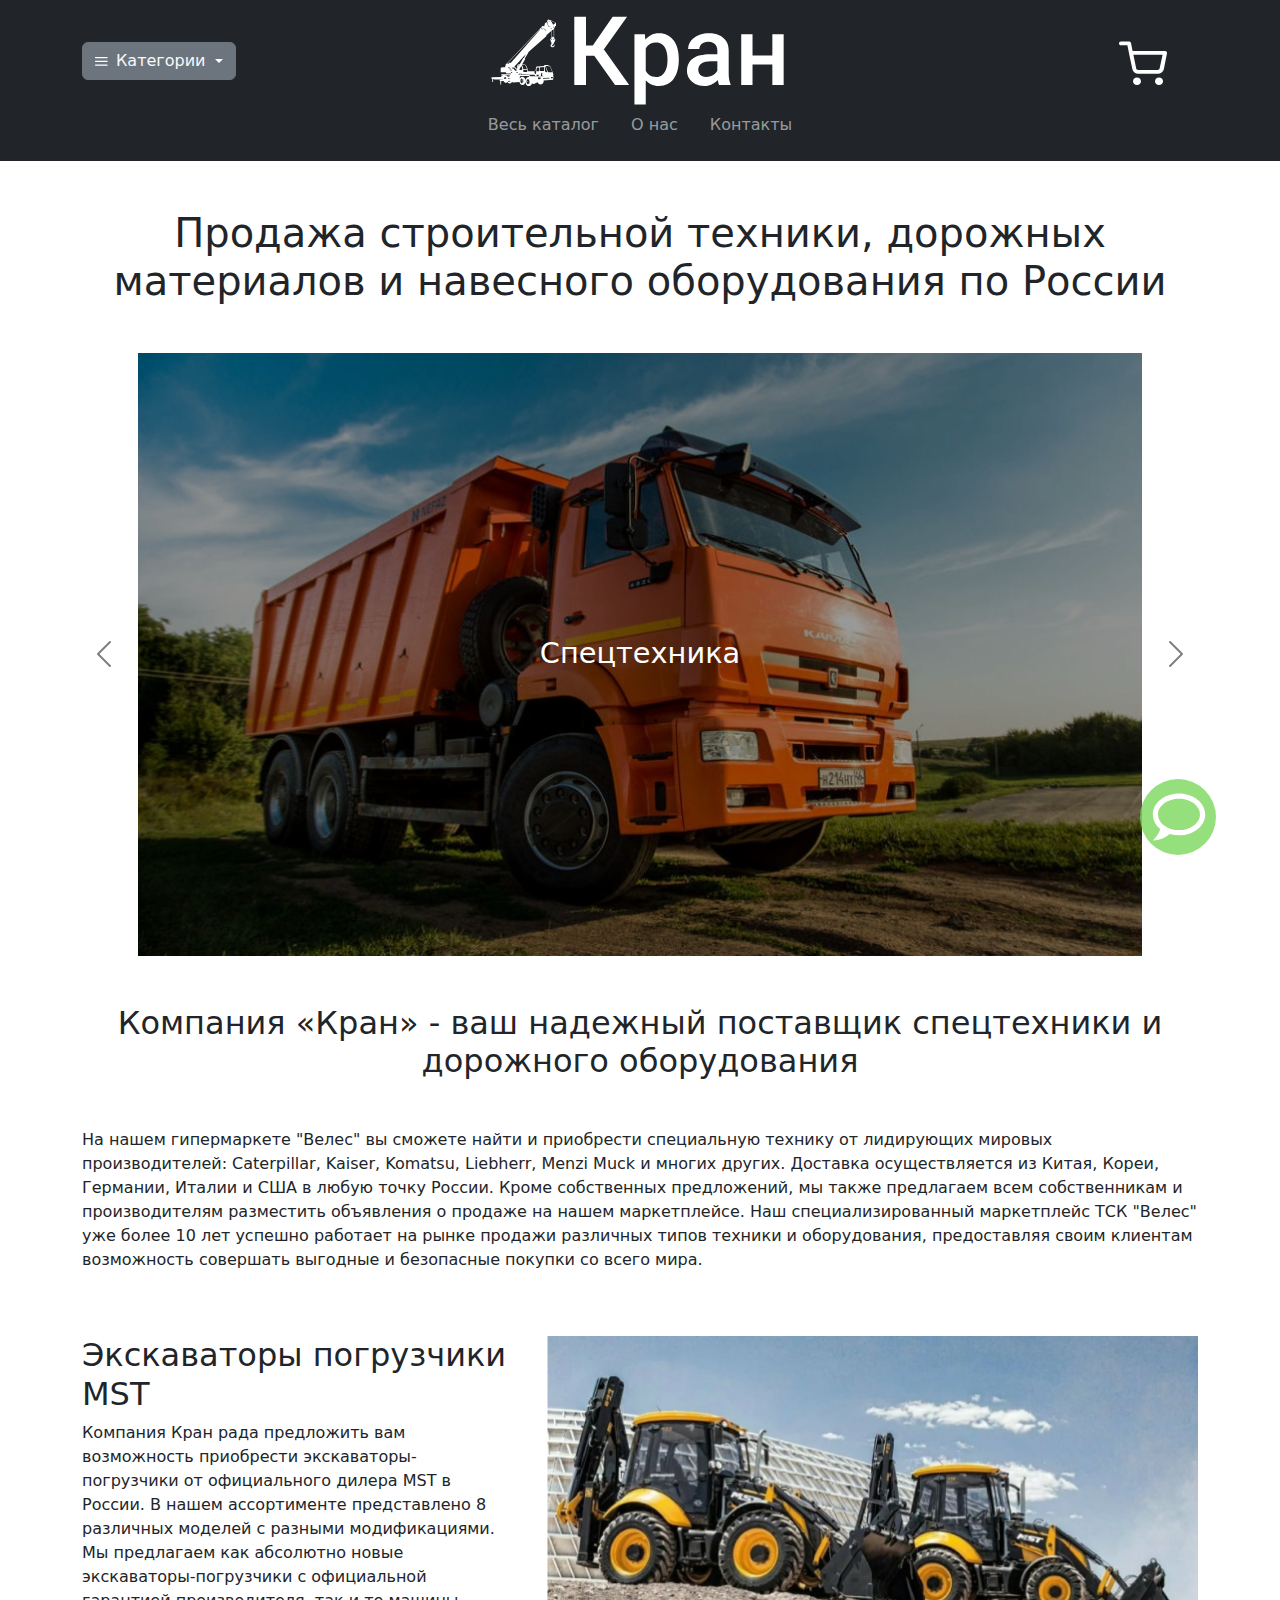
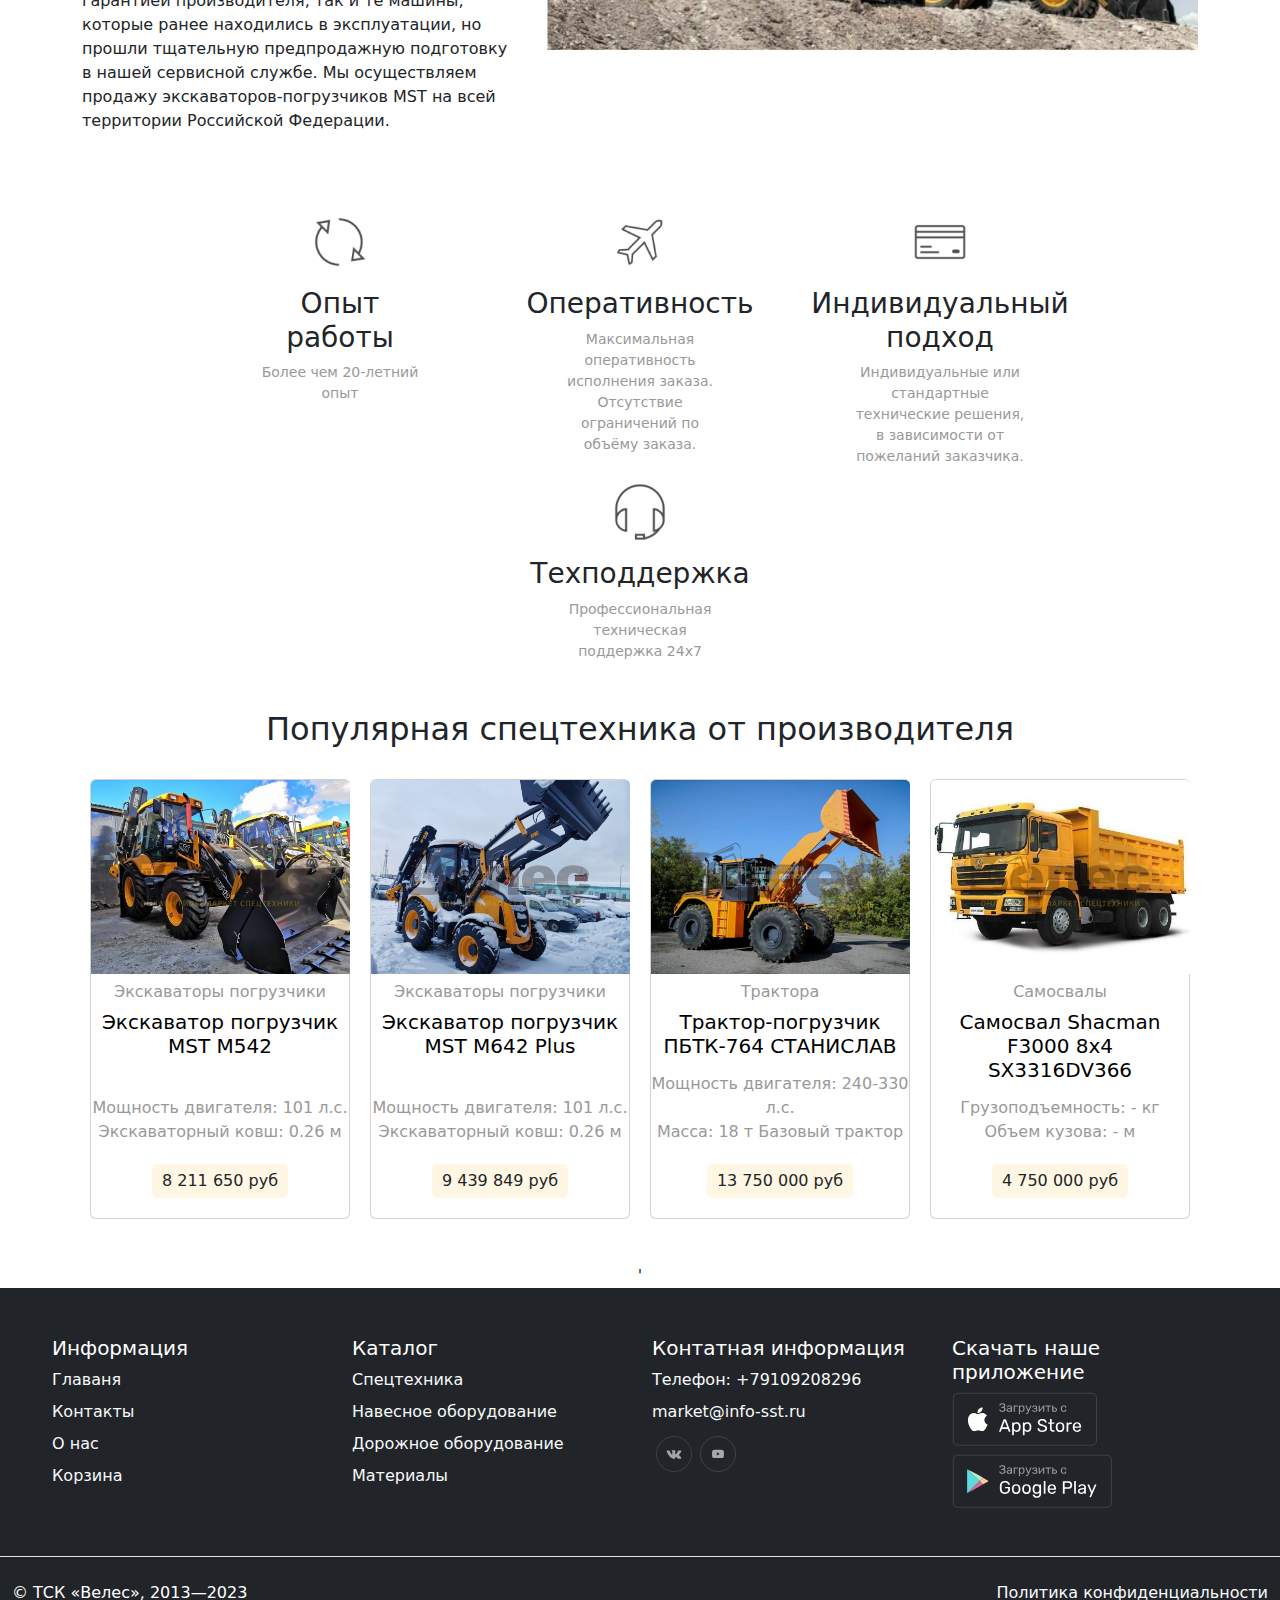
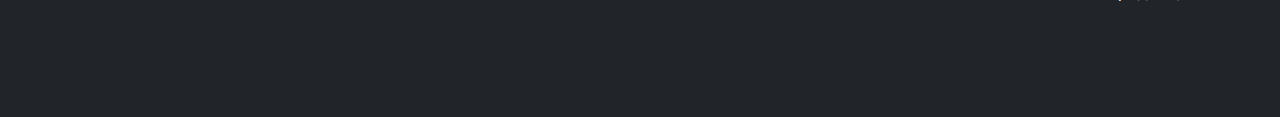
<file: index.html>
<!DOCTYPE html>
<html lang="en">

<head>
  <meta charset="UTF-8">
  <meta name="viewport" content="width=device-width, initial-scale=1.0">
  <title>Главная - компания Кран</title>
  <link rel="icon" type="image/x-icon" href="file/favicon.png">
  <script src="https://cdn.jsdelivr.net/npm/bootstrap@5.3.2/dist/js/bootstrap.bundle.min.js"
    integrity="sha384-C6RzsynM9kWDrMNeT87bh95OGNyZPhcTNXj1NW7RuBCsyN/o0jlpcV8Qyq46cDfL"
    crossorigin="anonymous"></script>
  <link href="css/bootstrap.css" rel="stylesheet">
  <link href="css/main.css" rel="stylesheet">
  <script src="js/card.js"></script>
  <script src="js/card-icon.js"></script>
  <script src="js/scroll-top.js" defer></script>
  <script src="js/chat-bot.js" defer></script>
  <script src="js/product.js" defer></script>
  <!-- Yandex.Metrika counter -->
  <script type="text/javascript" >
  (function(m,e,t,r,i,k,a){m[i]=m[i]||function(){(m[i].a=m[i].a||[]).push(arguments)};
  m[i].l=1*new Date();
  for (var j = 0; j < document.scripts.length; j++) {if (document.scripts[j].src === r) { return; }}
  k=e.createElement(t),a=e.getElementsByTagName(t)[0],k.async=1,k.src=r,a.parentNode.insertBefore(k,a)})
  (window, document, "script", "https://mc.yandex.ru/metrika/tag.js", "ym");

  ym(97394076, "init", {
       clickmap:true,
       trackLinks:true,
       accurateTrackBounce:true,
       webvisor:true
  });
  </script>
  <noscript><div><img src="https://mc.yandex.ru/watch/97394076" style="position:absolute; left:-9999px;" alt="" /></div></noscript>
<!-- /Yandex.Metrika counter -->
</head>

<body onload="updateCardIcon(); initHomePage()">
  <button type="button" class="btn btn-floating btn-lg" id="btn-back-to-top">
    ↑
  </button>
  <div class="chatbot-icon-container">
    <img src="file/icon-chatbot.svg" alt="" onclick="showDialog()">
  </div>
  <div class="chatbot-container" style="display: none;">
    <div class="chatbot-header-container">
      <svg xmlns="http://www.w3.org/2000/svg" width="339" height="86" viewBox="0 0 339 86" fill="none">
        <path
          d="M54.5 61.5C16.9 61.5 14.3333 86 -0.5 86C-16 68.3333 -37.5 20.6999 -37.5 -18.5001C-37.5 -67.5001 70 -18.5001 235.5 -18.5001C367.9 -18.5001 358.667 30 337.5 64C274.167 64 92.1 61.5 54.5 61.5Z"
          fill="#7BD85B" />
      </svg>
      <p class="chatbot-header-title">Задайте интересующий вопрос.</p>
      <button class="chatbot-header-close" type="button" onclick="closeDialog()">×</button>
    </div>
    <div class="chatbot-content-container">

    </div>
    <div class="chatbot-input-container">
      <svg xmlns="http://www.w3.org/2000/svg" width="339" height="101" viewBox="0 0 339 101" fill="none"
        style="position: absolute; bottom: -12px;">
        <path
          d="M57.928 26.9683C16.6792 26.9683 13.8634 0 -2.4094 0C-19.4136 19.4465 -43 71.8789 -43 115.028C-43 168.965 74.9322 115.028 256.493 115.028C401.741 115.028 391.612 61.6419 368.391 24.2164C298.912 24.2164 99.1768 26.9683 57.928 26.9683Z"
          fill="#7BD85B" />
      </svg>
      <input type="text" class="chatbot-input" placeholder="Введите вопрос">
      <img src="file/icon-send.svg" alt="" class="chatbot-input-send" onclick="sendMessage()">
    </div>
  </div>
  <header class="p-3 text-bg-dark">
    <div class="header-main container">
      <div class="header-category">
        <div class="dropdown">
          <button class="btn btn-secondary dropdown-toggle header-category-button" type="button"
            data-bs-toggle="dropdown" aria-expanded="false">
            <img src="file/icon-burger-menu.svg" alt="" class="header-category-button">
            <span class="text-light" header-category-button>Категории</span>
          </button>

          <div class="header-category-contaier dropdown-menu">
            <div class="header-category-row">
              <a class="dropdown-item header-category-item" href="catalog.html?special-equipment#1">
                <img src="file/category-special-equipment.png" alt="Спецтехника образец" class="header-category-item">
                <span class="header-category-item">Спецтехника</span>
              </a>
              <a class="dropdown-item header-category-item" href="catalog.html?special-attachments#1">
                <img src="file/category-attachments.png" alt="Навесное оборудование образец"
                  class="header-category-item">
                <span class="header-category-item">Навесное оборудование</sapn>
              </a>
            </div>
            <div class="header-category-row">
              <a class="dropdown-item header-category-item" href="catalog.html?road-equipment#1">
                <img src="file/category-road-equipment.png" alt="Дорожное оснащение образец"
                  class="header-category-item">
                <span class="header-category-item">Дорожное оснащение</span>
              </a>
              <a class="dropdown-item header-category-item" href="catalog.html?materials#1">
                <img src="file/category-materials.png" alt="Материалы оборудование образец"
                  class="header-category-item">
                <span class="header-category-item">Материалы</span>
              </a>
            </div>
          </div>
        </div>
      </div>
      <a href="index.html" class="header-link-home">
        <img src="file/logo.svg" alt="логотип" class="header-logo">
      </a>
      <a href="cart.html" class="header-link-card header-card">
        <img src="file/icon-card.svg" alt="корзина" class="header-card">
      </a>
    </div>
    <nav class="navbar navbar-dark bg-dark header-menu" aria-label="First navbar example">
      <div class="container-fluid">
        <button class="navbar-toggler header-navbar-toggler-mobile" type="button" data-bs-toggle="collapse"
          data-bs-target="#navbarsExample01" aria-controls="navbarsExample01" aria-expanded="false"
          aria-label="Toggle navigation">
          <span class="navbar-toggler-icon"></span>
        </button>

        <div class="collapse navbar-collapse" id="navbarsExample01">
          <ul class="navbar-nav me-auto mb-2">
            <li class="nav-item">
              <a class="nav-link" href="category.html">Каталог</a>
            </li>
            <ul class="me-auto mb-2 sub-list">
              <li class="nav-item">
                <a class="nav-link" href="catalog.html?special-equipment#1">Спецтехника</a>
              </li>
              <li class="nav-item">
                <a class="nav-link" href="catalog.html?special-attachments#1">Навесное оборудование</a>
              </li>
              <li class="nav-item">
                <a class="nav-link" href="catalog.html?road-equipment#1">Дорожное оснащение</a>
              </li>
              <li class="nav-item">
                <a class="nav-link" href="catalog.html?materials#1">Материалы</a>
              </li>
            </ul>
            <li class="nav-item">
              <a class="nav-link" href="about-us.html">О нас</a>
            </li>
            <li class="nav-item">
              <a class="nav-link" href="contact.html">Контакты</a>
            </li>
          </ul>
        </div>
      </div>
    </nav>
    <nav class="navbar-expand-md navbar-dark navbar-main">
      <div class="container-fluid">
        <div class="collapse navbar-collapse justify-content-md-center">
          <ul class="navbar-nav">
            <li class="nav-item nav-item-padding">
              <a class="nav-link" href="category.html">Весь каталог</a>
            </li>
            <li class="nav-item nav-item-padding">
              <a class="nav-link" href="about-us.html">О нас</a>
            </li>
            <li class="nav-item nav-item-padding">
              <a class="nav-link" href="contact.html">Контакты</a>
            </li>
          </ul>
        </div>
      </div>
    </nav>
  </header>
  <main class="container-xl container-main">
    <h1 class="main-title font-weight-light">Продажа строительной техники, дорожных материалов и навесного оборудования
      по России</h1>
    <div class="carousel slide carousel-main carousel-dark" data-bs-ride="carousel" id="carouselExample">
      <div class="carousel-inner">
        <div class="carousel-item carousel-main-item  active">
          <a href="category-special-equipment.html">
            <img src="file/1.png" class="d-block w-100">
            <span class="font-weight-light text-white">Спецтехника</span>
          </a>
        </div>
        <div class="carousel-item carousel-main-item">
          <a href="category-attachments.html">
            <img src="file/2.png" class="d-block w-100">
            <span class="font-weight-light text-white">Навесное оборудование</span>
          </a>
        </div>
        <div class="carousel-item carousel-main-item">
          <a href="category-road-equipment.html">
            <img src="file/3.png" class="d-block w-100">
            <span class="font-weight-light text-white">Дорожное оснащение</span>
          </a>
        </div>
        <div class="carousel-item carousel-main-item">
          <a href="category-materials.html">
            <img src="file/4.png" class="d-block w-100">
            <span class="font-weight-light text-white">Материалы</span>
          </a>
        </div>
      </div>
      <button class="carousel-control-prev carousel-main-control-prev" type="button" data-bs-target="#carouselExample"
        data-bs-slide="prev">
        <span class="carousel-control-prev-icon" aria-hidden="true"></span>
        <span class="visually-hidden">Previous</span>
      </button>
      <button class="carousel-control-next carousel-main-control-next" type="button" data-bs-target="#carouselExample"
        data-bs-slide="next">
        <span class="carousel-control-next-icon" aria-hidden="true"></span>
        <span class="visually-hidden">Next</span>
      </button>
    </div>

    <section class="main-block-1">
      <h2 class="main-title font-weight-light">Компания «Кран» - ваш надежный поставщик спецтехники и дорожного
        оборудования</h2>
      <p>На нашем гипермаркете "Велес" вы сможете найти и приобрести специальную технику от лидирующих мировых
        производителей: Caterpillar, Kaiser, Komatsu, Liebherr, Menzi Muck и многих других. Доставка осуществляется из
        Китая, Кореи, Германии, Италии и США в любую точку России.
        Кроме собственных предложений, мы также предлагаем всем собственникам и производителям разместить объявления о
        продаже на нашем маркетплейсе.
        Наш специализированный маркетплейс ТСК "Велес" уже более 10 лет успешно работает на рынке продажи различных
        типов техники и оборудования, предоставляя своим клиентам возможность совершать выгодные и безопасные покупки со
        всего мира.</p>
    </section>

    <section class="main-block-2">
      <div class="main-block-2-container">
        <h2>Экскаваторы погрузчики MST</h2>
        <p>Компания Кран рада предложить вам возможность приобрести экскаваторы-погрузчики от официального дилера MST в
          России. В нашем ассортименте представлено 8 различных моделей с разными модификациями. Мы предлагаем как
          абсолютно новые экскаваторы-погрузчики с официальной гарантией производителя, так и те машины, которые ранее
          находились в эксплуатации, но прошли тщательную предпродажную подготовку в нашей сервисной службе.
          Мы осуществляем продажу экскаваторов-погрузчиков MST на всей территории Российской Федерации.</p>
      </div>
      <img src="file/5.png" alt="">
    </section>

    <section class="main-block-3 row">
      <div class="main-block-3-card">
        <img src="file/icon-a-1.png" alt="">
        <h3>Опыт работы</h3>
        <span>Более чем 20-летний опыт</span>
      </div>
      <div class="main-block-3-card">
        <img src="file/icon-a-2.png" alt="">
        <h3>Оперативность</h3>
        <span>Максимальная оперативность исполнения заказа. Отсутствие ограничений по объёму заказа.</span>
      </div>
      <div class="main-block-3-card">
        <img src="file/icon-a-3.png" alt="">
        <h3>Индивидуальный подход</h3>
        <span>Индивидуальные или стандартные технические решения, в зависимости от пожеланий заказчика.</span>
      </div>
      <div class="main-block-3-card">
        <img src="file/icon-a-4.png" alt="">
        <h3>Техподдержка</h3>
        <span>Профессиональная техническая поддержка 24х7</span>
      </div>
    </section>

    <section class="main-block-4">
      <h2 class="main-block-4-title">Популярная спецтехника от производителя</h2>
      <div class="row justify-content-center card-container">
        
      </div>
    </section>

    <!-- Modal  -->
    <div class="modal-container">'

    </div>

  </main>


  <footer class="py-5 bg-dark text-white btn-outline-light form-white container-fluid">
    <div class="row justify-content-center">
      <div class="col-6 col-md-2 mb-3 footer-item">
        <h5>Информация</h5>
        <ul class="nav flex-column">
          <li class="nav-item mb-2"><a href="index.html" class="nav-link p-0 text-light">Главаня</a></li>
          <li class="nav-item mb-2"><a href="contact.html" class="nav-link p-0 text-light">Контакты</a></li>
          <li class="nav-item mb-2"><a href="about-us.html" class="nav-link p-0 text-light">О нас</a></li>
          <li class="nav-item mb-2"><a href="cart.html" class="nav-link p-0 text-light">Корзина</a></li>
        </ul>
      </div>

      <div class="col-6 col-md-2 mb-3 footer-item">
        <h5>Каталог</h5>
        <ul class="nav flex-column">
          <li class="nav-item mb-2"><a href="category-special-equipment.html"
              class="nav-link p-0 text-light">Спецтехника</a></li>
          <li class="nav-item mb-2"><a href="category-attachments.html" class="nav-link p-0 text-light">Навесное
              оборудование</a></li>
          <li class="nav-item mb-2"><a href="category-road-equipment.html" class="nav-link p-0 text-light">Дорожное
              оборудование</a></li>
          <li class="nav-item mb-2"><a href="category-road-equipment.html" class="nav-link p-0 text-light">Материалы</a>
          </li>
        </ul>
      </div>

      <div class="col-6 col-md-2 mb-3 footer-item">
        <h5>Контатная информация</h5>
        <ul class="nav flex-column">
          <li class="nav-item mb-2"><a href="tel: +79109208296" class="nav-link p-0 text-light">Телефон:
              +79109208296</a></li>
          <li class="nav-item mb-2"><a href="mailto: market@info-sst.ru"
              class="nav-link p-0 text-light">market@info-sst.ru</a></li>
          <li class="nav-item mb-2 inline">
            <a href="https://vk.com/" class="nav-link p-1 text-light">
              <img src="file/vk-c.svg" alt="" class="footer-vk-icon">
            </a>
            <a href="https://www.youtube.com/" class="nav-link p-1 text-light">
              <img src="file/youtube-c.svg" alt="" class="footer-youtube-icon">
            </a>
          </li>
        </ul>
      </div>

      <div class="col-6 col-md-2 mb-3 footer-item">
        <h5>Скачать наше приложение</h5>
        <ul class="nav flex-column">
          <li class="nav-item mb-2"><a href="https://www.apple.com/ru/app-store/" class="nav-link p-0 text-light">
              <img src="file/app-store.svg" alt="" class="app-store">
            </a></li>
          <li class="nav-item mb-2"><a href="https://play.google.com/store/games?hl=ru&gl=US"
              class="nav-link p-0 text-light">
              <img src="file/google-play.svg" alt="" class="google-play">
            </a></li>
        </ul>
      </div>
      <div class="d-flex flex-column flex-sm-row justify-content-between py-4 my-4 border-top">
        <p>&copy; ТСК «Велес», 2013—2023</p>
        <a href="#" class="nav-link p-0 text-light">Политика конфиденциальности</a>
      </div>
    </div>


  </footer>
</body>
</html>
</file>
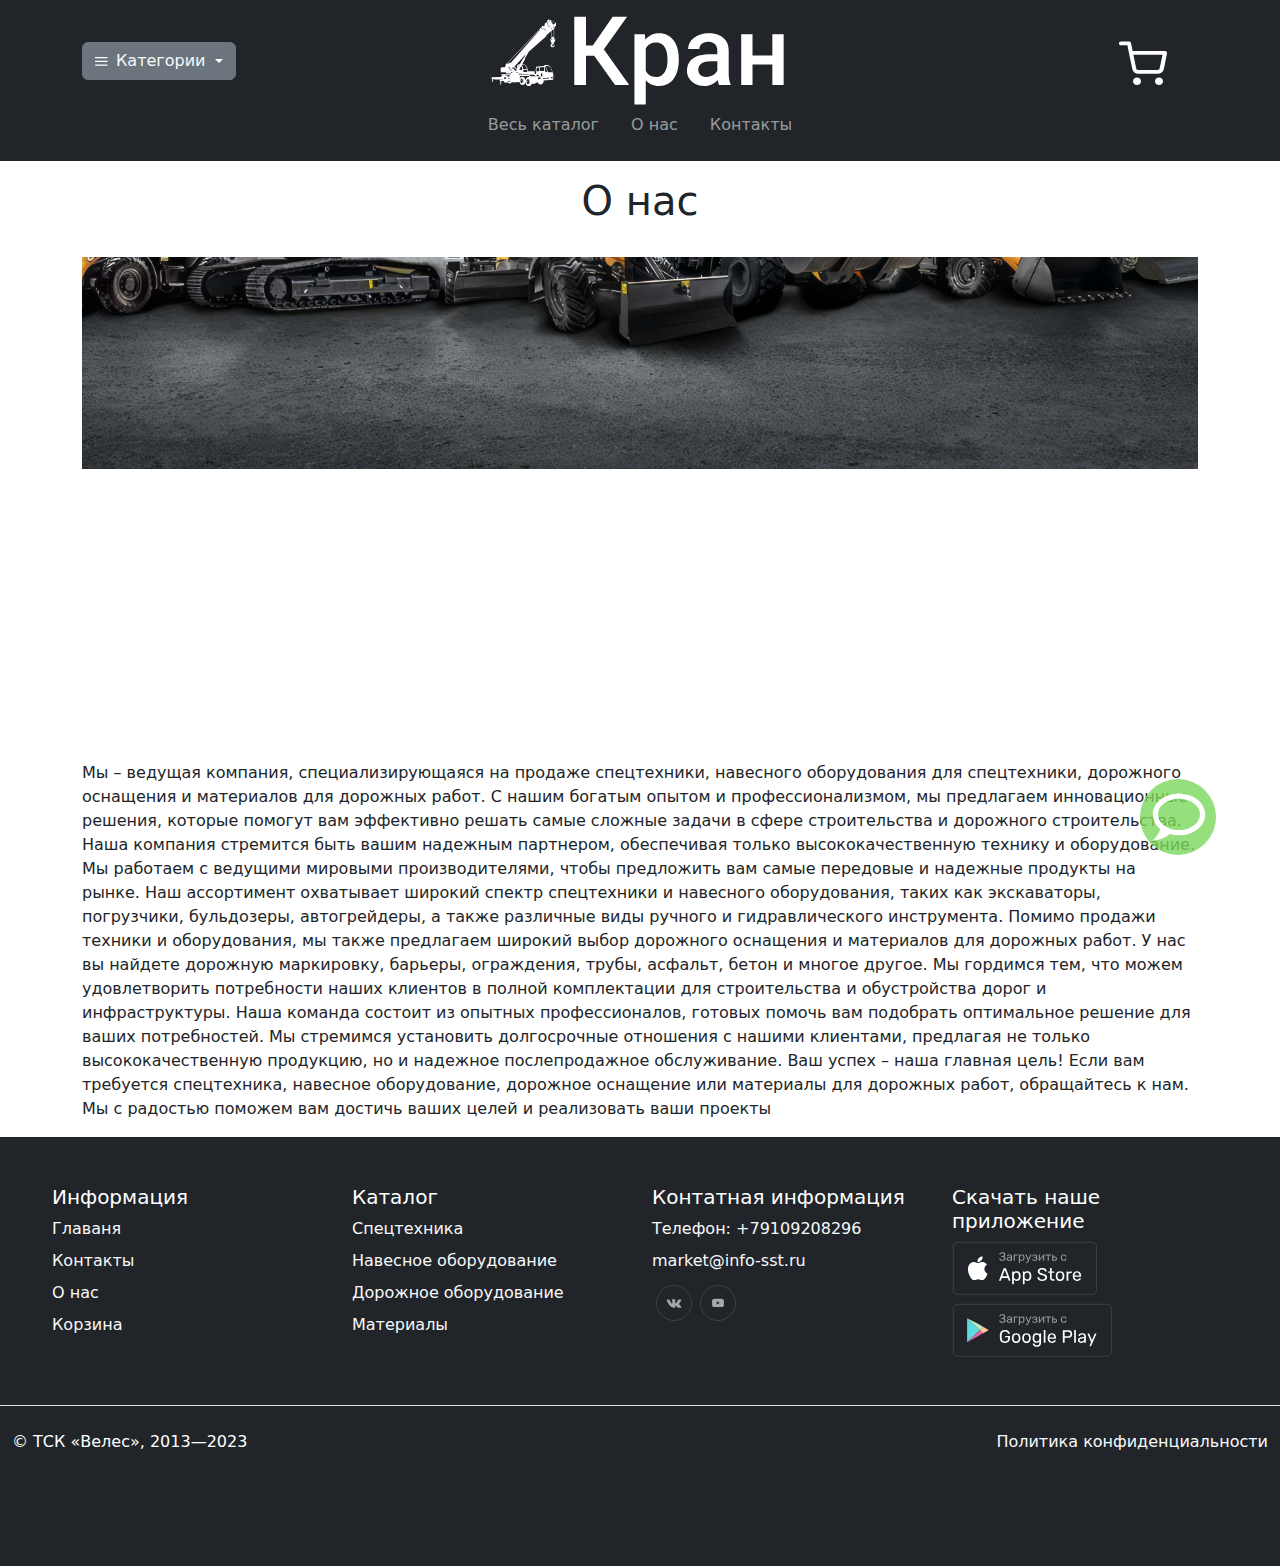
<file: about-us.html>
<!DOCTYPE html>
<html lang="en">

<head>
  <meta charset="UTF-8">
  <meta name="viewport" content="width=device-width, initial-scale=1.0">
  <title>О нас - компания Кран</title>
  <link rel="icon" type="image/x-icon" href="file/favicon.png">
  <script src="https://cdn.jsdelivr.net/npm/bootstrap@5.3.2/dist/js/bootstrap.bundle.min.js"
    integrity="sha384-C6RzsynM9kWDrMNeT87bh95OGNyZPhcTNXj1NW7RuBCsyN/o0jlpcV8Qyq46cDfL"
    crossorigin="anonymous"></script>
  <link href="css/bootstrap.css" rel="stylesheet">
  <link href="css/main.css" rel="stylesheet">
  <script src="js/card-icon.js"></script>
  <script src="js/scroll-top.js" defer></script>
  <script src="js/chat-bot.js" defer></script>
    <!-- Yandex.Metrika counter -->
    <script type="text/javascript" >
      (function(m,e,t,r,i,k,a){m[i]=m[i]||function(){(m[i].a=m[i].a||[]).push(arguments)};
      m[i].l=1*new Date();
      for (var j = 0; j < document.scripts.length; j++) {if (document.scripts[j].src === r) { return; }}
      k=e.createElement(t),a=e.getElementsByTagName(t)[0],k.async=1,k.src=r,a.parentNode.insertBefore(k,a)})
      (window, document, "script", "https://mc.yandex.ru/metrika/tag.js", "ym");
    
      ym(97394076, "init", {
           clickmap:true,
           trackLinks:true,
           accurateTrackBounce:true,
           webvisor:true
      });
      </script>
      <noscript><div><img src="https://mc.yandex.ru/watch/97394076" style="position:absolute; left:-9999px;" alt="" /></div></noscript>
    <!-- /Yandex.Metrika counter -->
</head>

<body onload="updateCardIcon()">
  <button type="button" class="btn btn-floating btn-lg" id="btn-back-to-top">
    ↑
  </button>
  <div class="chatbot-icon-container">
    <img src="file/icon-chatbot.svg" alt="" onclick="showDialog()">
  </div>
  <div class="chatbot-container" style="display: none;">
    <div class="chatbot-header-container">
      <svg xmlns="http://www.w3.org/2000/svg" width="339" height="86" viewBox="0 0 339 86" fill="none">
        <path
          d="M54.5 61.5C16.9 61.5 14.3333 86 -0.5 86C-16 68.3333 -37.5 20.6999 -37.5 -18.5001C-37.5 -67.5001 70 -18.5001 235.5 -18.5001C367.9 -18.5001 358.667 30 337.5 64C274.167 64 92.1 61.5 54.5 61.5Z"
          fill="#7BD85B" />
      </svg>
      <p class="chatbot-header-title">Задайте интересующий вопрос.</p>
      <button class="chatbot-header-close" type="button" onclick="closeDialog()">×</button>
    </div>
    <div class="chatbot-content-container">

    </div>
    <div class="chatbot-input-container">
      <svg xmlns="http://www.w3.org/2000/svg" width="339" height="101" viewBox="0 0 339 101" fill="none"
        style="position: absolute; bottom: -12px;">
        <path
          d="M57.928 26.9683C16.6792 26.9683 13.8634 0 -2.4094 0C-19.4136 19.4465 -43 71.8789 -43 115.028C-43 168.965 74.9322 115.028 256.493 115.028C401.741 115.028 391.612 61.6419 368.391 24.2164C298.912 24.2164 99.1768 26.9683 57.928 26.9683Z"
          fill="#7BD85B" />
      </svg>
      <input type="text" class="chatbot-input" placeholder="Введите вопрос">
      <img src="file/icon-send.svg" alt="" class="chatbot-input-send" onclick="sendMessage()">
    </div>
  </div>
  <header class="p-3 text-bg-dark">
    <div class="header-main container">
      <div class="header-category">
        <div class="dropdown">
          <button class="btn btn-secondary dropdown-toggle header-category-button" type="button"
            data-bs-toggle="dropdown" aria-expanded="false">
            <img src="file/icon-burger-menu.svg" alt="" class="header-category-button">
            <span class="text-light" header-category-button>Категории</span>
          </button>

          <div class="header-category-contaier dropdown-menu">
            <div class="header-category-row">
              <a class="dropdown-item header-category-item" href="catalog.html?special-equipment#1">
                <img src="file/category-special-equipment.png" alt="Спецтехника образец" class="header-category-item">
                <span class="header-category-item">Спецтехника</span>
              </a>
              <a class="dropdown-item header-category-item" href="catalog.html?special-attachments#1">
                <img src="file/category-attachments.png" alt="Навесное оборудование образец"
                  class="header-category-item">
                <span class="header-category-item">Навесное оборудование</sapn>
              </a>
            </div>
            <div class="header-category-row">
              <a class="dropdown-item header-category-item" href="catalog.html?road-equipment#1">
                <img src="file/category-road-equipment.png" alt="Дорожное оснащение образец"
                  class="header-category-item">
                <span class="header-category-item">Дорожное оснащение</span>
              </a>
              <a class="dropdown-item header-category-item" href="catalog.html?materials#1">
                <img src="file/category-materials.png" alt="Материалы оборудование образец"
                  class="header-category-item">
                <span class="header-category-item">Материалы</span>
              </a>
            </div>
          </div>
        </div>
      </div>
      <a href="index.html" class="header-link-home">
        <img src="file/logo.svg" alt="логотип" class="header-logo">
      </a>
      <a href="cart.html" class="header-link-card header-card">
        <img src="file/icon-card.svg" alt="корзина" class="header-card">
      </a>
    </div>
    <nav class="navbar navbar-dark bg-dark header-menu" aria-label="First navbar example">
      <div class="container-fluid">
        <button class="navbar-toggler header-navbar-toggler-mobile" type="button" data-bs-toggle="collapse"
          data-bs-target="#navbarsExample01" aria-controls="navbarsExample01" aria-expanded="false"
          aria-label="Toggle navigation">
          <span class="navbar-toggler-icon"></span>
        </button>

        <div class="collapse navbar-collapse" id="navbarsExample01">
          <ul class="navbar-nav me-auto mb-2">
            <li class="nav-item">
              <a class="nav-link" href="category.html">Каталог</a>
            </li>
            <ul class="me-auto mb-2 sub-list">
              <li class="nav-item">
                <a class="nav-link" href="catalog.html?special-equipment#1">Спецтехника</a>
              </li>
              <li class="nav-item">
                <a class="nav-link" href="catalog.html?special-attachments#1">Навесное оборудование</a>
              </li>
              <li class="nav-item">
                <a class="nav-link" href="catalog.html?road-equipment#1">Дорожное оснащение</a>
              </li>
              <li class="nav-item">
                <a class="nav-link" href="catalog.html?materials#1">Материалы</a>
              </li>
            </ul>
            <li class="nav-item">
              <a class="nav-link" href="about-us.html">О нас</a>
            </li>
            <li class="nav-item">
              <a class="nav-link" href="contact.html">Контакты</a>
            </li>
          </ul>
        </div>
      </div>
    </nav>
    <nav class="navbar-expand-md navbar-dark navbar-main">
      <div class="container-fluid">
        <div class="collapse navbar-collapse justify-content-md-center">
          <ul class="navbar-nav">
            <li class="nav-item nav-item-padding">
              <a class="nav-link" href="category.html">Весь каталог</a>
            </li>
            <li class="nav-item nav-item-padding">
              <a class="nav-link" href="about-us.html">О нас</a>
            </li>
            <li class="nav-item nav-item-padding">
              <a class="nav-link" href="contact.html">Контакты</a>
            </li>
          </ul>
        </div>
      </div>
    </nav>
  </header>
  <main class="container-xl">
    <h1 class="p-3 text-center">О нас</h1>
    <div class="paralax"></div>
    <p>
      Мы – ведущая компания, специализирующаяся на продаже спецтехники, навесного оборудования для спецтехники,
      дорожного оснащения и материалов для дорожных работ. С нашим богатым опытом и профессионализмом, мы предлагаем
      инновационные решения, которые помогут вам эффективно решать самые сложные задачи в сфере строительства и
      дорожного строительства.
      Наша компания стремится быть вашим надежным партнером, обеспечивая только высококачественную технику и
      оборудование. Мы работаем с ведущими мировыми производителями, чтобы предложить вам самые передовые и надежные
      продукты на рынке. Наш ассортимент охватывает широкий спектр спецтехники и навесного оборудования, таких как
      экскаваторы, погрузчики, бульдозеры, автогрейдеры, а также различные виды ручного и гидравлического инструмента.
      Помимо продажи техники и оборудования, мы также предлагаем широкий выбор дорожного оснащения и материалов для
      дорожных работ. У нас вы найдете дорожную маркировку, барьеры, ограждения, трубы, асфальт, бетон и многое другое.
      Мы гордимся тем, что можем удовлетворить потребности наших клиентов в полной комплектации для строительства и
      обустройства дорог и инфраструктуры.
      Наша команда состоит из опытных профессионалов, готовых помочь вам подобрать оптимальное решение для ваших
      потребностей. Мы стремимся установить долгосрочные отношения с нашими клиентами, предлагая не только
      высококачественную продукцию, но и надежное послепродажное обслуживание. Ваш успех – наша главная цель!
      Если вам требуется спецтехника, навесное оборудование, дорожное оснащение или материалы для дорожных работ,
      обращайтесь к нам. Мы с радостью поможем вам достичь ваших целей и реализовать ваши проекты
    </p>
  </main>


  <footer class="py-5 bg-dark text-white btn-outline-light form-white container-fluid">
    <div class="row justify-content-center">
      <div class="col-6 col-md-2 mb-3 footer-item">
        <h5>Информация</h5>
        <ul class="nav flex-column">
          <li class="nav-item mb-2"><a href="index.html" class="nav-link p-0 text-light">Главаня</a></li>
          <li class="nav-item mb-2"><a href="contact.html" class="nav-link p-0 text-light">Контакты</a></li>
          <li class="nav-item mb-2"><a href="about-us.html" class="nav-link p-0 text-light">О нас</a></li>
          <li class="nav-item mb-2"><a href="cart.html" class="nav-link p-0 text-light">Корзина</a></li>
        </ul>
      </div>

      <div class="col-6 col-md-2 mb-3 footer-item">
        <h5>Каталог</h5>
        <ul class="nav flex-column">
          <li class="nav-item mb-2"><a href="category-special-equipment.html"
              class="nav-link p-0 text-light">Спецтехника</a></li>
          <li class="nav-item mb-2"><a href="category-attachments.html" class="nav-link p-0 text-light">Навесное
              оборудование</a></li>
          <li class="nav-item mb-2"><a href="category-road-equipment.html" class="nav-link p-0 text-light">Дорожное
              оборудование</a></li>
          <li class="nav-item mb-2"><a href="category-road-equipment.html" class="nav-link p-0 text-light">Материалы</a>
          </li>
        </ul>
      </div>

      <div class="col-6 col-md-2 mb-3 footer-item">
        <h5>Контатная информация</h5>
        <ul class="nav flex-column">
          <li class="nav-item mb-2"><a href="tel: +79109208296" class="nav-link p-0 text-light">Телефон:
              +79109208296</a></li>
          <li class="nav-item mb-2"><a href="mailto: market@info-sst.ru"
              class="nav-link p-0 text-light">market@info-sst.ru</a></li>
          <li class="nav-item mb-2 inline">
            <a href="https://vk.com/" class="nav-link p-1 text-light">
              <img src="file/vk-c.svg" alt="" class="footer-vk-icon">
            </a>
            <a href="https://www.youtube.com/" class="nav-link p-1 text-light">
              <img src="file/youtube-c.svg" alt="" class="footer-youtube-icon">
            </a>
          </li>
        </ul>
      </div>

      <div class="col-6 col-md-2 mb-3 footer-item">
        <h5>Скачать наше приложение</h5>
        <ul class="nav flex-column">
          <li class="nav-item mb-2"><a href="https://www.apple.com/ru/app-store/" class="nav-link p-0 text-light">
              <img src="file/app-store.svg" alt="" class="app-store">
            </a></li>
          <li class="nav-item mb-2"><a href="https://play.google.com/store/games?hl=ru&gl=US"
              class="nav-link p-0 text-light">
              <img src="file/google-play.svg" alt="" class="google-play">
            </a></li>
        </ul>
      </div>
      <div class="d-flex flex-column flex-sm-row justify-content-between py-4 my-4 border-top">
        <p>&copy; ТСК «Велес», 2013—2023</p>
        <a href="#" class="nav-link p-0 text-light">Политика конфиденциальности</a>
      </div>
    </div>
  </footer>
</body>

</html>
</file>
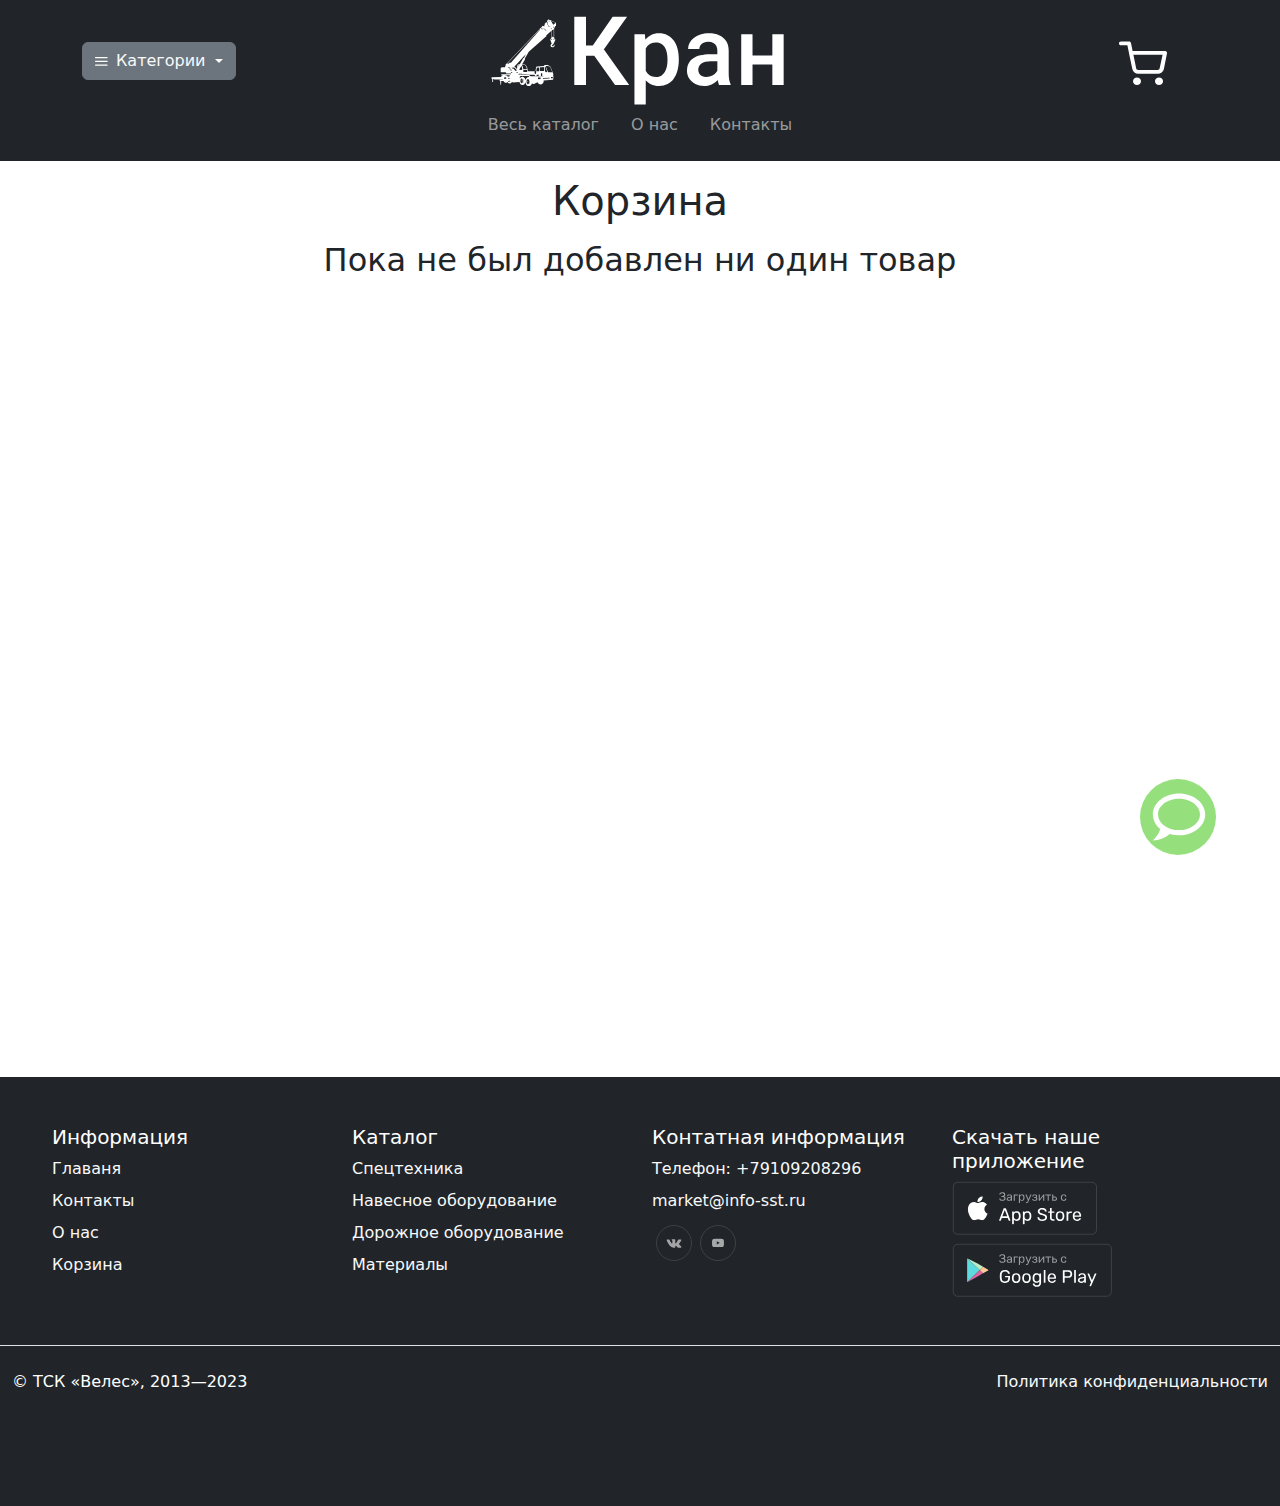
<file: cart.html>
<!DOCTYPE html>
<html lang="en">

<head>
  <meta charset="UTF-8">
  <meta name="viewport" content="width=device-width, initial-scale=1.0">
  <title>Корзина - компания Кран</title>
  <link rel="icon" type="image/x-icon" href="file/favicon.png">
  <script src="https://cdn.jsdelivr.net/npm/bootstrap@5.3.2/dist/js/bootstrap.bundle.min.js"
    integrity="sha384-C6RzsynM9kWDrMNeT87bh95OGNyZPhcTNXj1NW7RuBCsyN/o0jlpcV8Qyq46cDfL"
    crossorigin="anonymous"></script>
  <link href="css/bootstrap.css" rel="stylesheet">
  <link href="css/main.css" rel="stylesheet">
  <link href="css/card.css" rel="stylesheet">
  <script src="js/card.js"></script>
  <script src="js/card-icon.js"></script>
  <script src="js/scroll-top.js" defer></script>
  <script src="js/chat-bot.js" defer></script>
    <!-- Yandex.Metrika counter -->
    <script type="text/javascript" >
      (function(m,e,t,r,i,k,a){m[i]=m[i]||function(){(m[i].a=m[i].a||[]).push(arguments)};
      m[i].l=1*new Date();
      for (var j = 0; j < document.scripts.length; j++) {if (document.scripts[j].src === r) { return; }}
      k=e.createElement(t),a=e.getElementsByTagName(t)[0],k.async=1,k.src=r,a.parentNode.insertBefore(k,a)})
      (window, document, "script", "https://mc.yandex.ru/metrika/tag.js", "ym");
    
      ym(97394076, "init", {
           clickmap:true,
           trackLinks:true,
           accurateTrackBounce:true,
           webvisor:true
      });
      </script>
      <noscript><div><img src="https://mc.yandex.ru/watch/97394076" style="position:absolute; left:-9999px;" alt="" /></div></noscript>
    <!-- /Yandex.Metrika counter -->
  <script>
    window.onload = function () {
      var t = document.querySelectorAll(".tbody-main")[0];
      var tMobile = document.querySelectorAll(".table-mobile")[0];
      var c = document.querySelectorAll(".cart-cost")[0];
      cardContr.setTableBody(t)
      cardContr.setTableMobile(tMobile)
      cardContr.setTotalCost(c);
      cardContr.setUpdate(updateCardIcon);


      var mt = document.querySelectorAll(".table")[0];
      cardContr.setTable(mt);

      var e = document.querySelectorAll(".card-empty")[0];
      cardContr.setEmptyLable(e);

      var t = document.querySelectorAll(".card-result")[0];
      cardContr.setResult(t);

      var btnDelMob = document.querySelectorAll(".table-delete-item-mobile")[0];
      cardContr.setDeleteButtonMobile(btnDelMob);

      cardContr.loadProducts();
      updateCardIcon();
    }
  </script>
</head>

<body>
  <button type="button" class="btn btn-floating btn-lg" id="btn-back-to-top">
    ↑
  </button>
  <div class="chatbot-icon-container">
    <img src="file/icon-chatbot.svg" alt="" onclick="showDialog()">
  </div>
  <div class="chatbot-container" style="display: none;">
    <div class="chatbot-header-container">
      <svg xmlns="http://www.w3.org/2000/svg" width="339" height="86" viewBox="0 0 339 86" fill="none">
        <path
          d="M54.5 61.5C16.9 61.5 14.3333 86 -0.5 86C-16 68.3333 -37.5 20.6999 -37.5 -18.5001C-37.5 -67.5001 70 -18.5001 235.5 -18.5001C367.9 -18.5001 358.667 30 337.5 64C274.167 64 92.1 61.5 54.5 61.5Z"
          fill="#7BD85B" />
      </svg>
      <p class="chatbot-header-title">Задайте интересующий вопрос.</p>
      <button class="chatbot-header-close" type="button" onclick="closeDialog()">×</button>
    </div>
    <div class="chatbot-content-container">

    </div>
    <div class="chatbot-input-container">
      <svg xmlns="http://www.w3.org/2000/svg" width="339" height="101" viewBox="0 0 339 101" fill="none"
        style="position: absolute; bottom: -12px;">
        <path
          d="M57.928 26.9683C16.6792 26.9683 13.8634 0 -2.4094 0C-19.4136 19.4465 -43 71.8789 -43 115.028C-43 168.965 74.9322 115.028 256.493 115.028C401.741 115.028 391.612 61.6419 368.391 24.2164C298.912 24.2164 99.1768 26.9683 57.928 26.9683Z"
          fill="#7BD85B" />
      </svg>
      <input type="text" class="chatbot-input" placeholder="Введите вопрос">
      <img src="file/icon-send.svg" alt="" class="chatbot-input-send" onclick="sendMessage()">
    </div>
  </div>
  <header class="p-3 text-bg-dark">
    <div class="header-main container">
      <div class="header-category">
        <div class="dropdown">
          <button class="btn btn-secondary dropdown-toggle header-category-button" type="button"
            data-bs-toggle="dropdown" aria-expanded="false">
            <img src="file/icon-burger-menu.svg" alt="" class="header-category-button">
            <span class="text-light" header-category-button>Категории</span>
          </button>

          <div class="header-category-contaier dropdown-menu">
            <div class="header-category-row">
              <a class="dropdown-item header-category-item" href="catalog.html?special-equipment#1">
                <img src="file/category-special-equipment.png" alt="Спецтехника образец" class="header-category-item">
                <span class="header-category-item">Спецтехника</span>
              </a>
              <a class="dropdown-item header-category-item" href="catalog.html?special-attachments#1">
                <img src="file/category-attachments.png" alt="Навесное оборудование образец"
                  class="header-category-item">
                <span class="header-category-item">Навесное оборудование</sapn>
              </a>
            </div>
            <div class="header-category-row">
              <a class="dropdown-item header-category-item" href="catalog.html?road-equipment#1">
                <img src="file/category-road-equipment.png" alt="Дорожное оснащение образец"
                  class="header-category-item">
                <span class="header-category-item">Дорожное оснащение</span>
              </a>
              <a class="dropdown-item header-category-item" href="catalog.html?materials#1">
                <img src="file/category-materials.png" alt="Материалы оборудование образец"
                  class="header-category-item">
                <span class="header-category-item">Материалы</span>
              </a>
            </div>
          </div>
        </div>
      </div>
      <a href="index.html" class="header-link-home">
        <img src="file/logo.svg" alt="логотип" class="header-logo">
      </a>
      <a href="cart.html" class="header-link-card header-card">
        <img src="file/icon-card.svg" alt="корзина" class="header-card">
      </a>
    </div>
    <nav class="navbar navbar-dark bg-dark header-menu" aria-label="First navbar example">
      <div class="container-fluid">
        <button class="navbar-toggler header-navbar-toggler-mobile" type="button" data-bs-toggle="collapse"
          data-bs-target="#navbarsExample01" aria-controls="navbarsExample01" aria-expanded="false"
          aria-label="Toggle navigation">
          <span class="navbar-toggler-icon"></span>
        </button>

        <div class="collapse navbar-collapse" id="navbarsExample01">
          <ul class="navbar-nav me-auto mb-2">
            <li class="nav-item">
              <a class="nav-link" href="category.html">Каталог</a>
            </li>
            <ul class="me-auto mb-2 sub-list">
              <li class="nav-item">
                <a class="nav-link" href="catalog.html?special-equipment#1">Спецтехника</a>
              </li>
              <li class="nav-item">
                <a class="nav-link" href="catalog.html?special-attachments#1">Навесное оборудование</a>
              </li>
              <li class="nav-item">
                <a class="nav-link" href="catalog.html?road-equipment#1">Дорожное оснащение</a>
              </li>
              <li class="nav-item">
                <a class="nav-link" href="catalog.html?materials#1">Материалы</a>
              </li>
            </ul>
            <li class="nav-item">
              <a class="nav-link" href="about-us.html">О нас</a>
            </li>
            <li class="nav-item">
              <a class="nav-link" href="contact.html">Контакты</a>
            </li>
          </ul>
        </div>
      </div>
    </nav>
    <nav class="navbar-expand-md navbar-dark navbar-main">
      <div class="container-fluid">
        <div class="collapse navbar-collapse justify-content-md-center">
          <ul class="navbar-nav">
            <li class="nav-item nav-item-padding">
              <a class="nav-link" href="category.html">Весь каталог</a>
            </li>
            <li class="nav-item nav-item-padding">
              <a class="nav-link" href="about-us.html">О нас</a>
            </li>
            <li class="nav-item nav-item-padding">
              <a class="nav-link" href="contact.html">Контакты</a>
            </li>
          </ul>
        </div>
      </div>
    </nav>
  </header>

  <main class="container-xl">
    <h1 class="m-3 text-center">Корзина</h1>

    <h2 class="m-3 text-center card-empty">Пока не был добавлен ни один товар</h2>

    <button type="button" class="btn btn-danger text-white table-delete-item-mobile"
      onclick="cardContr.deleteProducts();">Удалить все</button>
    <table class="table">
      <thead>
        <tr>
          <th scope="col">Товар</th>
          <th scope="col">Количество</th>
          <th scope="col">Цена</th>
          <th scope="col">Стоимость</th>
          <th scope="col" class="table-delete-item">
            <button type="button" class="btn btn-danger text-white" onclick="cardContr.deleteProducts();">Удалить
              все</button>
          </th>
        </tr>
      </thead>
      <tbody class="tbody-main">

      </tbody>
    </table>
    <div class="table-mobile">

    </div>

    <div class="card-end-block card-result">
      <p class="cart-cost">...</p>
      <button type="button" class="btn btn-warning text-white cart-btn">Купить</button>
    </div>

  </main>

  <footer class="py-5 bg-dark text-white btn-outline-light form-white container-fluid">
    <div class="row justify-content-center">
      <div class="col-6 col-md-2 mb-3 footer-item">
        <h5>Информация</h5>
        <ul class="nav flex-column">
          <li class="nav-item mb-2"><a href="index.html" class="nav-link p-0 text-light">Главаня</a></li>
          <li class="nav-item mb-2"><a href="contact.html" class="nav-link p-0 text-light">Контакты</a></li>
          <li class="nav-item mb-2"><a href="about-us.html" class="nav-link p-0 text-light">О нас</a></li>
          <li class="nav-item mb-2"><a href="cart.html" class="nav-link p-0 text-light">Корзина</a></li>
        </ul>
      </div>

      <div class="col-6 col-md-2 mb-3 footer-item">
        <h5>Каталог</h5>
        <ul class="nav flex-column">
          <li class="nav-item mb-2"><a href="category-special-equipment.html"
              class="nav-link p-0 text-light">Спецтехника</a></li>
          <li class="nav-item mb-2"><a href="category-attachments.html" class="nav-link p-0 text-light">Навесное
              оборудование</a></li>
          <li class="nav-item mb-2"><a href="category-road-equipment.html" class="nav-link p-0 text-light">Дорожное
              оборудование</a></li>
          <li class="nav-item mb-2"><a href="category-road-equipment.html" class="nav-link p-0 text-light">Материалы</a>
          </li>
        </ul>
      </div>

      <div class="col-6 col-md-2 mb-3 footer-item">
        <h5>Контатная информация</h5>
        <ul class="nav flex-column">
          <li class="nav-item mb-2"><a href="tel: +79109208296" class="nav-link p-0 text-light">Телефон:
              +79109208296</a></li>
          <li class="nav-item mb-2"><a href="mailto: market@info-sst.ru"
              class="nav-link p-0 text-light">market@info-sst.ru</a></li>
          <li class="nav-item mb-2 inline">
            <a href="https://vk.com/" class="nav-link p-1 text-light">
              <img src="file/vk-c.svg" alt="" class="footer-vk-icon">
            </a>
            <a href="https://www.youtube.com/" class="nav-link p-1 text-light">
              <img src="file/youtube-c.svg" alt="" class="footer-youtube-icon">
            </a>
          </li>
        </ul>
      </div>

      <div class="col-6 col-md-2 mb-3 footer-item">
        <h5>Скачать наше приложение</h5>
        <ul class="nav flex-column">
          <li class="nav-item mb-2"><a href="https://www.apple.com/ru/app-store/" class="nav-link p-0 text-light">
              <img src="file/app-store.svg" alt="" class="app-store">
            </a></li>
          <li class="nav-item mb-2"><a href="https://play.google.com/store/games?hl=ru&gl=US"
              class="nav-link p-0 text-light">
              <img src="file/google-play.svg" alt="" class="google-play">
            </a></li>
        </ul>
      </div>
      <div class="d-flex flex-column flex-sm-row justify-content-between py-4 my-4 border-top">
        <p>&copy; ТСК «Велес», 2013—2023</p>
        <a href="#" class="nav-link p-0 text-light">Политика конфиденциальности</a>
      </div>
    </div>
  </footer>
</body>

</html>
</file>
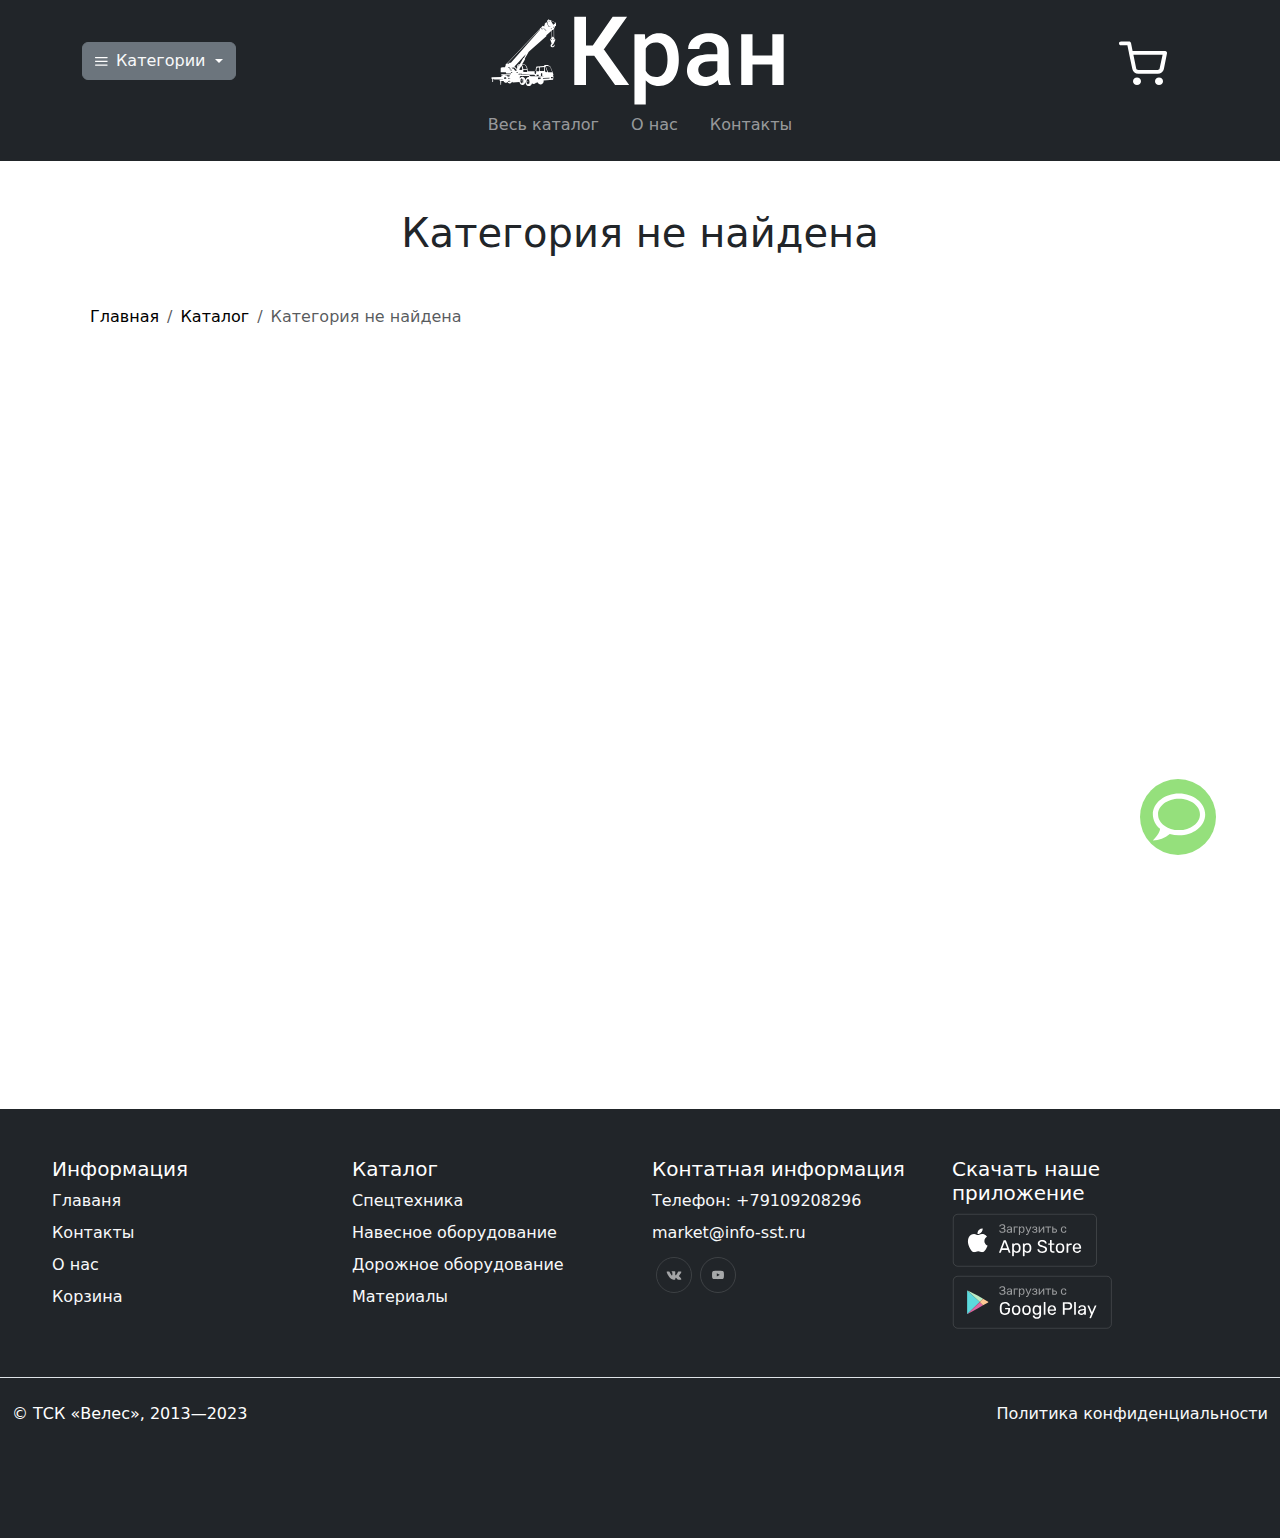
<file: catalog.html>
<!DOCTYPE html>
<html lang="en">

<head>
  <meta charset="UTF-8">
  <meta name="viewport" content="width=device-width, initial-scale=1.0">
  <title>Каталог спецтехники - компания Кран</title>
  <link rel="icon" type="image/x-icon" href="file/favicon.png">
  <script src="https://cdn.jsdelivr.net/npm/bootstrap@5.3.2/dist/js/bootstrap.bundle.min.js"
    integrity="sha384-C6RzsynM9kWDrMNeT87bh95OGNyZPhcTNXj1NW7RuBCsyN/o0jlpcV8Qyq46cDfL"
    crossorigin="anonymous"></script>
  <link href="css/bootstrap.css" rel="stylesheet">
  <link href="css/main.css" rel="stylesheet">
  <link href="css/category.css" rel="stylesheet">
  <script src="js/card-icon.js"></script>
  <script src="js/scroll-top.js" defer></script>
  <script src="js/chat-bot.js" defer></script>
  <script src="js/product.js" defer></script>
    <!-- Yandex.Metrika counter -->
    <script type="text/javascript" >
      (function(m,e,t,r,i,k,a){m[i]=m[i]||function(){(m[i].a=m[i].a||[]).push(arguments)};
      m[i].l=1*new Date();
      for (var j = 0; j < document.scripts.length; j++) {if (document.scripts[j].src === r) { return; }}
      k=e.createElement(t),a=e.getElementsByTagName(t)[0],k.async=1,k.src=r,a.parentNode.insertBefore(k,a)})
      (window, document, "script", "https://mc.yandex.ru/metrika/tag.js", "ym");
    
      ym(97394076, "init", {
           clickmap:true,
           trackLinks:true,
           accurateTrackBounce:true,
           webvisor:true
      });
      </script>
      <noscript><div><img src="https://mc.yandex.ru/watch/97394076" style="position:absolute; left:-9999px;" alt="" /></div></noscript>
    <!-- /Yandex.Metrika counter -->
</head>

<body onload="updateCardIcon(); initCatalogPage(window.location.search.slice(1), window.location.hash.slice(1))">
  <button type="button" class="btn btn-floating btn-lg" id="btn-back-to-top">
    ↑
  </button>
  <div class="chatbot-icon-container">
    <img src="file/icon-chatbot.svg" alt="" onclick="showDialog()">
  </div>
  <div class="chatbot-container" style="display: none;">
    <div class="chatbot-header-container">
      <svg xmlns="http://www.w3.org/2000/svg" width="339" height="86" viewBox="0 0 339 86" fill="none">
        <path
          d="M54.5 61.5C16.9 61.5 14.3333 86 -0.5 86C-16 68.3333 -37.5 20.6999 -37.5 -18.5001C-37.5 -67.5001 70 -18.5001 235.5 -18.5001C367.9 -18.5001 358.667 30 337.5 64C274.167 64 92.1 61.5 54.5 61.5Z"
          fill="#7BD85B" />
      </svg>
      <p class="chatbot-header-title">Задайте интересующий вопрос.</p>
      <button class="chatbot-header-close" type="button" onclick="closeDialog()">×</button>
    </div>
    <div class="chatbot-content-container">

    </div>
    <div class="chatbot-input-container">
      <svg xmlns="http://www.w3.org/2000/svg" width="339" height="101" viewBox="0 0 339 101" fill="none"
        style="position: absolute; bottom: -12px;">
        <path
          d="M57.928 26.9683C16.6792 26.9683 13.8634 0 -2.4094 0C-19.4136 19.4465 -43 71.8789 -43 115.028C-43 168.965 74.9322 115.028 256.493 115.028C401.741 115.028 391.612 61.6419 368.391 24.2164C298.912 24.2164 99.1768 26.9683 57.928 26.9683Z"
          fill="#7BD85B" />
      </svg>
      <input type="text" class="chatbot-input" placeholder="Введите вопрос">
      <img src="file/icon-send.svg" alt="" class="chatbot-input-send" onclick="sendMessage()">
    </div>
  </div>
  <header class="p-3 text-bg-dark">
    <div class="header-main container">
      <div class="header-category">
        <div class="dropdown">
          <button class="btn btn-secondary dropdown-toggle header-category-button" type="button"
            data-bs-toggle="dropdown" aria-expanded="false">
            <img src="file/icon-burger-menu.svg" alt="" class="header-category-button">
            <span class="text-light" header-category-button>Категории</span>
          </button>

          <div class="header-category-contaier dropdown-menu">
            <div class="header-category-row">
              <a class="dropdown-item header-category-item" href="catalog.html?special-equipment#1">
                <img src="file/category-special-equipment.png" alt="Спецтехника образец" class="header-category-item">
                <span class="header-category-item">Спецтехника</span>
              </a>
              <a class="dropdown-item header-category-item" href="catalog.html?special-attachments#1">
                <img src="file/category-attachments.png" alt="Навесное оборудование образец"
                  class="header-category-item">
                <span class="header-category-item">Навесное оборудование</sapn>
              </a>
            </div>
            <div class="header-category-row">
              <a class="dropdown-item header-category-item" href="catalog.html?road-equipment#1">
                <img src="file/category-road-equipment.png" alt="Дорожное оснащение образец"
                  class="header-category-item">
                <span class="header-category-item">Дорожное оснащение</span>
              </a>
              <a class="dropdown-item header-category-item" href="catalog.html?materials#1">
                <img src="file/category-materials.png" alt="Материалы оборудование образец"
                  class="header-category-item">
                <span class="header-category-item">Материалы</span>
              </a>
            </div>
          </div>
        </div>
      </div>
      <a href="index.html" class="header-link-home">
        <img src="file/logo.svg" alt="логотип" class="header-logo">
      </a>
      <a href="cart.html" class="header-link-card header-card">
        <img src="file/icon-card.svg" alt="корзина" class="header-card">
      </a>
    </div>
    <nav class="navbar navbar-dark bg-dark header-menu" aria-label="First navbar example">
      <div class="container-fluid">
        <button class="navbar-toggler header-navbar-toggler-mobile" type="button" data-bs-toggle="collapse"
          data-bs-target="#navbarsExample01" aria-controls="navbarsExample01" aria-expanded="false"
          aria-label="Toggle navigation">
          <span class="navbar-toggler-icon"></span>
        </button>

        <div class="collapse navbar-collapse" id="navbarsExample01">
          <ul class="navbar-nav me-auto mb-2">
            <li class="nav-item">
              <a class="nav-link" href="category.html">Каталог</a>
            </li>
            <ul class="me-auto mb-2 sub-list">
              <li class="nav-item">
                <a class="nav-link" href="catalog.html?special-equipment#1">Спецтехника</a>
              </li>
              <li class="nav-item">
                <a class="nav-link" href="catalog.html?special-attachments#1">Навесное оборудование</a>
              </li>
              <li class="nav-item">
                <a class="nav-link" href="catalog.html?road-equipment#1">Дорожное оснащение</a>
              </li>
              <li class="nav-item">
                <a class="nav-link" href="catalog.html?materials#1">Материалы</a>
              </li>
            </ul>
            <li class="nav-item">
              <a class="nav-link" href="about-us.html">О нас</a>
            </li>
            <li class="nav-item">
              <a class="nav-link" href="contact.html">Контакты</a>
            </li>
          </ul>
        </div>
      </div>
    </nav>
    <nav class="navbar-expand-md navbar-dark navbar-main">
      <div class="container-fluid">
        <div class="collapse navbar-collapse justify-content-md-center">
          <ul class="navbar-nav">
            <li class="nav-item nav-item-padding">
              <a class="nav-link" href="category.html">Весь каталог</a>
            </li>
            <li class="nav-item nav-item-padding">
              <a class="nav-link" href="about-us.html">О нас</a>
            </li>
            <li class="nav-item nav-item-padding">
              <a class="nav-link" href="contact.html">Контакты</a>
            </li>
          </ul>
        </div>
      </div>
    </nav>
  </header>

  <main class="container-category">
    <h1 class="text-center m-5 fw-light h1-product-category">Спецтехника</h1>
    <nav class="breadcrumb-main">
      <ol class="breadcrumb">
        <li class="breadcrumb-item"><a href="index.html">Главная</a></li>
        <li class="breadcrumb-item"><a href="category.html">Каталог</a></li>
        <li class="breadcrumb-item active breadcrumb-product-category" aria-current="page">Спецтехника</li>
      </ol>
    </nav>
    <div class="catalog-content-conteiner">

    </div>

    <div class="catalog-modal-content-conteiner">

    </div>

  </main>
  <footer class="py-5 bg-dark text-white btn-outline-light form-white container-fluid">
    <div class="row justify-content-center">
      <div class="col-6 col-md-2 mb-3 footer-item">
        <h5>Информация</h5>
        <ul class="nav flex-column">
          <li class="nav-item mb-2"><a href="index.html" class="nav-link p-0 text-light">Главаня</a></li>
          <li class="nav-item mb-2"><a href="contact.html" class="nav-link p-0 text-light">Контакты</a></li>
          <li class="nav-item mb-2"><a href="about-us.html" class="nav-link p-0 text-light">О нас</a></li>
          <li class="nav-item mb-2"><a href="cart.html" class="nav-link p-0 text-light">Корзина</a></li>
        </ul>
      </div>

      <div class="col-6 col-md-2 mb-3 footer-item">
        <h5>Каталог</h5>
        <ul class="nav flex-column">
          <li class="nav-item mb-2"><a href="category-special-equipment.html"
              class="nav-link p-0 text-light">Спецтехника</a></li>
          <li class="nav-item mb-2"><a href="category-attachments.html" class="nav-link p-0 text-light">Навесное
              оборудование</a></li>
          <li class="nav-item mb-2"><a href="category-road-equipment.html" class="nav-link p-0 text-light">Дорожное
              оборудование</a></li>
          <li class="nav-item mb-2"><a href="category-road-equipment.html" class="nav-link p-0 text-light">Материалы</a>
          </li>
        </ul>
      </div>

      <div class="col-6 col-md-2 mb-3 footer-item">
        <h5>Контатная информация</h5>
        <ul class="nav flex-column">
          <li class="nav-item mb-2"><a href="tel: +79109208296" class="nav-link p-0 text-light">Телефон:
              +79109208296</a></li>
          <li class="nav-item mb-2"><a href="mailto: market@info-sst.ru"
              class="nav-link p-0 text-light">market@info-sst.ru</a></li>
          <li class="nav-item mb-2 inline">
            <a href="https://vk.com/" class="nav-link p-1 text-light">
              <img src="file/vk-c.svg" alt="" class="footer-vk-icon">
            </a>
            <a href="https://www.youtube.com/" class="nav-link p-1 text-light">
              <img src="file/youtube-c.svg" alt="" class="footer-youtube-icon">
            </a>
          </li>
        </ul>
      </div>

      <div class="col-6 col-md-2 mb-3 footer-item">
        <h5>Скачать наше приложение</h5>
        <ul class="nav flex-column">
          <li class="nav-item mb-2"><a href="https://www.apple.com/ru/app-store/" class="nav-link p-0 text-light">
              <img src="file/app-store.svg" alt="" class="app-store">
            </a></li>
          <li class="nav-item mb-2"><a href="https://play.google.com/store/games?hl=ru&gl=US"
              class="nav-link p-0 text-light">
              <img src="file/google-play.svg" alt="" class="google-play">
            </a></li>
        </ul>
      </div>
      <div class="d-flex flex-column flex-sm-row justify-content-between py-4 my-4 border-top">
        <p>&copy; ТСК «Велес», 2013—2023</p>
        <a href="#" class="nav-link p-0 text-light">Политика конфиденциальности</a>
      </div>
    </div>
  </footer>
</body>

</html>
</file>
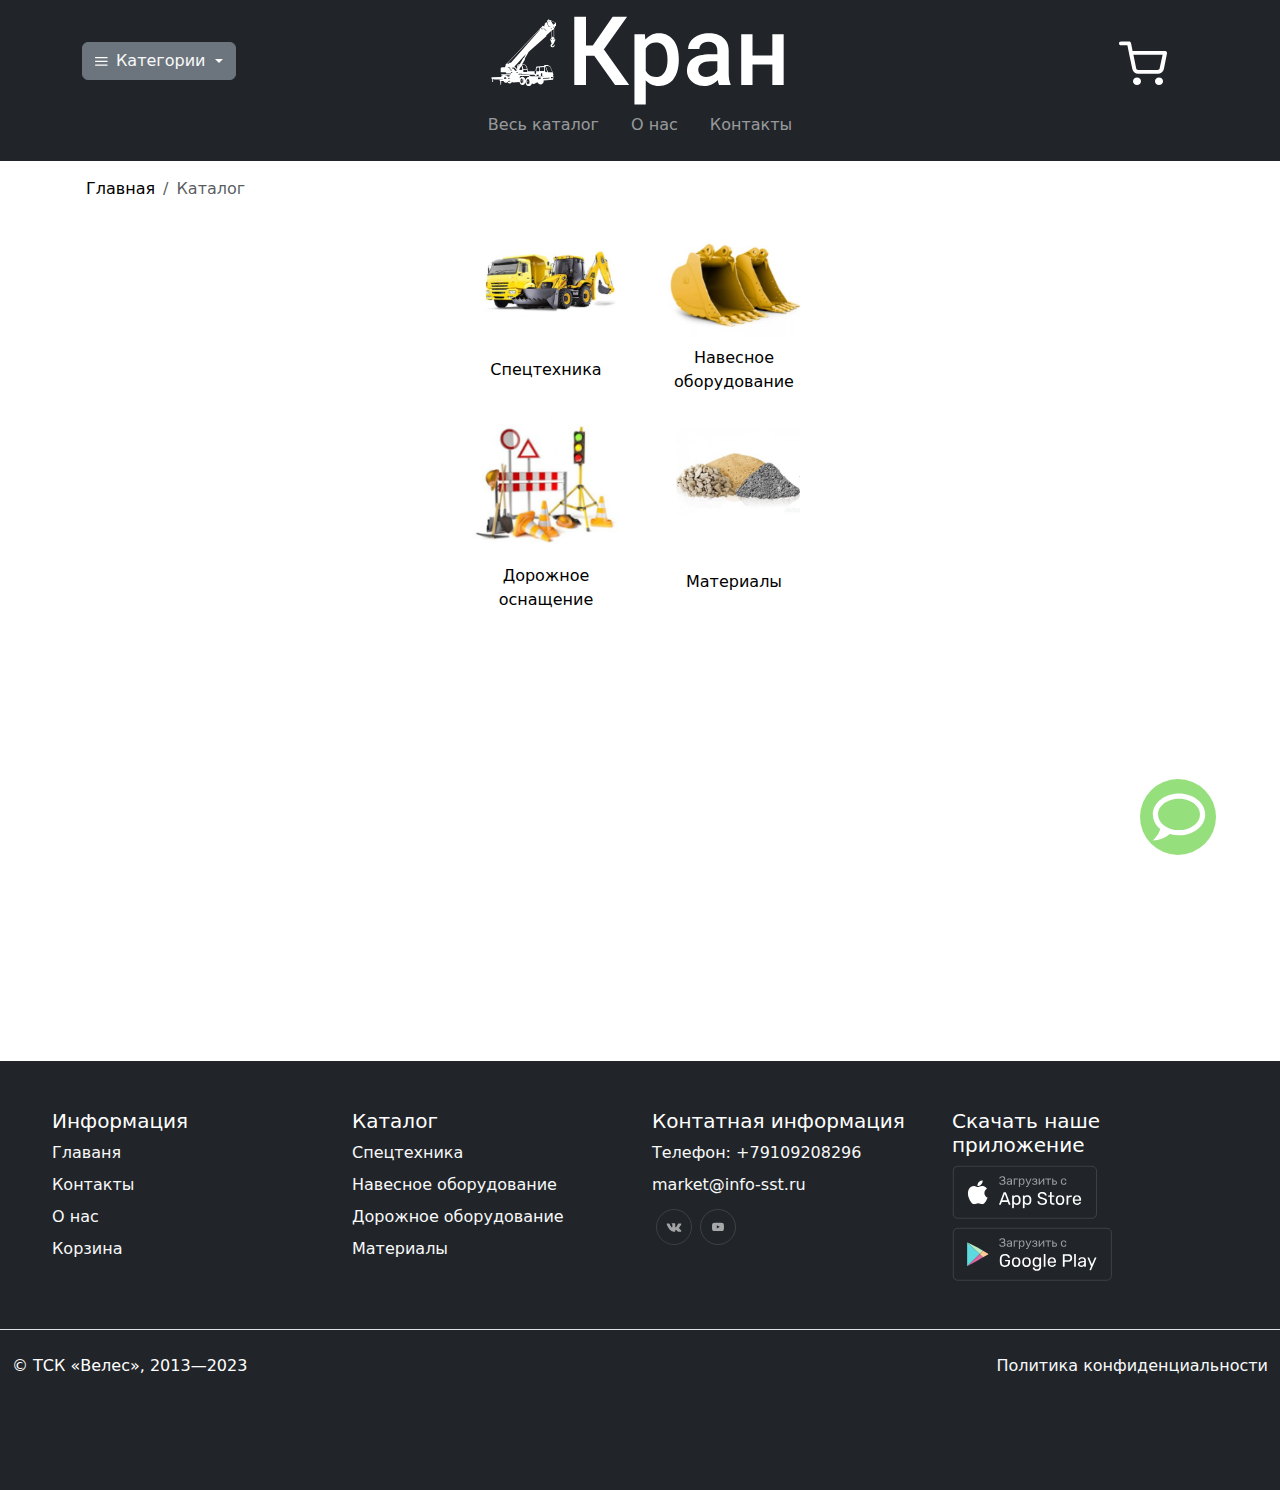
<file: category.html>
<!DOCTYPE html>
<html lang="en">

<head>
  <meta charset="UTF-8">
  <meta name="viewport" content="width=device-width, initial-scale=1.0">
  <title>Каталог - компания Кран</title>
  <link rel="icon" type="image/x-icon" href="file/favicon.png">
  <script src="https://cdn.jsdelivr.net/npm/bootstrap@5.3.2/dist/js/bootstrap.bundle.min.js"
    integrity="sha384-C6RzsynM9kWDrMNeT87bh95OGNyZPhcTNXj1NW7RuBCsyN/o0jlpcV8Qyq46cDfL"
    crossorigin="anonymous"></script>
  <link href="css/bootstrap.css" rel="stylesheet">
  <link href="css/main.css" rel="stylesheet">
  <link href="css/category.css" rel="stylesheet">
  <script src="js/card-icon.js"></script>
  <script src="js/scroll-top.js" defer></script>
  <script src="js/chat-bot.js" defer></script>
    <!-- Yandex.Metrika counter -->
    <script type="text/javascript" >
      (function(m,e,t,r,i,k,a){m[i]=m[i]||function(){(m[i].a=m[i].a||[]).push(arguments)};
      m[i].l=1*new Date();
      for (var j = 0; j < document.scripts.length; j++) {if (document.scripts[j].src === r) { return; }}
      k=e.createElement(t),a=e.getElementsByTagName(t)[0],k.async=1,k.src=r,a.parentNode.insertBefore(k,a)})
      (window, document, "script", "https://mc.yandex.ru/metrika/tag.js", "ym");
    
      ym(97394076, "init", {
           clickmap:true,
           trackLinks:true,
           accurateTrackBounce:true,
           webvisor:true
      });
      </script>
      <noscript><div><img src="https://mc.yandex.ru/watch/97394076" style="position:absolute; left:-9999px;" alt="" /></div></noscript>
    <!-- /Yandex.Metrika counter -->
</head>

<body onload="updateCardIcon()">
  <button type="button" class="btn btn-floating btn-lg" id="btn-back-to-top">
    ↑
  </button>
  <div class="chatbot-icon-container">
    <img src="file/icon-chatbot.svg" alt="" onclick="showDialog()">
  </div>
  <div class="chatbot-container" style="display: none;">
    <div class="chatbot-header-container">
      <svg xmlns="http://www.w3.org/2000/svg" width="339" height="86" viewBox="0 0 339 86" fill="none">
        <path
          d="M54.5 61.5C16.9 61.5 14.3333 86 -0.5 86C-16 68.3333 -37.5 20.6999 -37.5 -18.5001C-37.5 -67.5001 70 -18.5001 235.5 -18.5001C367.9 -18.5001 358.667 30 337.5 64C274.167 64 92.1 61.5 54.5 61.5Z"
          fill="#7BD85B" />
      </svg>
      <p class="chatbot-header-title">Задайте интересующий вопрос.</p>
      <button class="chatbot-header-close" type="button" onclick="closeDialog()">×</button>
    </div>
    <div class="chatbot-content-container">

    </div>
    <div class="chatbot-input-container">
      <svg xmlns="http://www.w3.org/2000/svg" width="339" height="101" viewBox="0 0 339 101" fill="none"
        style="position: absolute; bottom: -12px;">
        <path
          d="M57.928 26.9683C16.6792 26.9683 13.8634 0 -2.4094 0C-19.4136 19.4465 -43 71.8789 -43 115.028C-43 168.965 74.9322 115.028 256.493 115.028C401.741 115.028 391.612 61.6419 368.391 24.2164C298.912 24.2164 99.1768 26.9683 57.928 26.9683Z"
          fill="#7BD85B" />
      </svg>
      <input type="text" class="chatbot-input" placeholder="Введите вопрос">
      <img src="file/icon-send.svg" alt="" class="chatbot-input-send" onclick="sendMessage()">
    </div>
  </div>
  <header class="p-3 text-bg-dark">
    <div class="header-main container">
      <div class="header-category">
        <div class="dropdown">
          <button class="btn btn-secondary dropdown-toggle header-category-button" type="button"
            data-bs-toggle="dropdown" aria-expanded="false">
            <img src="file/icon-burger-menu.svg" alt="" class="header-category-button">
            <span class="text-light" header-category-button>Категории</span>
          </button>

          <div class="header-category-contaier dropdown-menu">
            <div class="header-category-row">
              <a class="dropdown-item header-category-item" href="catalog.html?special-equipment#1">
                <img src="file/category-special-equipment.png" alt="Спецтехника образец" class="header-category-item">
                <span class="header-category-item">Спецтехника</span>
              </a>
              <a class="dropdown-item header-category-item" href="catalog.html?special-attachments#1">
                <img src="file/category-attachments.png" alt="Навесное оборудование образец"
                  class="header-category-item">
                <span class="header-category-item">Навесное оборудование</sapn>
              </a>
            </div>
            <div class="header-category-row">
              <a class="dropdown-item header-category-item" href="catalog.html?road-equipment#1">
                <img src="file/category-road-equipment.png" alt="Дорожное оснащение образец"
                  class="header-category-item">
                <span class="header-category-item">Дорожное оснащение</span>
              </a>
              <a class="dropdown-item header-category-item" href="catalog.html?materials#1">
                <img src="file/category-materials.png" alt="Материалы оборудование образец"
                  class="header-category-item">
                <span class="header-category-item">Материалы</span>
              </a>
            </div>
          </div>
        </div>
      </div>
      <a href="index.html" class="header-link-home">
        <img src="file/logo.svg" alt="логотип" class="header-logo">
      </a>
      <a href="cart.html" class="header-link-card header-card">
        <img src="file/icon-card.svg" alt="корзина" class="header-card">
      </a>
    </div>
    <nav class="navbar navbar-dark bg-dark header-menu" aria-label="First navbar example">
      <div class="container-fluid">
        <button class="navbar-toggler header-navbar-toggler-mobile" type="button" data-bs-toggle="collapse"
          data-bs-target="#navbarsExample01" aria-controls="navbarsExample01" aria-expanded="false"
          aria-label="Toggle navigation">
          <span class="navbar-toggler-icon"></span>
        </button>

        <div class="collapse navbar-collapse" id="navbarsExample01">
          <ul class="navbar-nav me-auto mb-2">
            <li class="nav-item">
              <a class="nav-link" href="category.html">Каталог</a>
            </li>
            <ul class="me-auto mb-2 sub-list">
              <li class="nav-item">
                <a class="nav-link" href="catalog.html?special-equipment#1">Спецтехника</a>
              </li>
              <li class="nav-item">
                <a class="nav-link" href="catalog.html?special-attachments#1">Навесное оборудование</a>
              </li>
              <li class="nav-item">
                <a class="nav-link" href="catalog.html?road-equipment#1">Дорожное оснащение</a>
              </li>
              <li class="nav-item">
                <a class="nav-link" href="catalog.html?materials#1">Материалы</a>
              </li>
            </ul>
            <li class="nav-item">
              <a class="nav-link" href="about-us.html">О нас</a>
            </li>
            <li class="nav-item">
              <a class="nav-link" href="contact.html">Контакты</a>
            </li>
          </ul>
        </div>
      </div>
    </nav>
    <nav class="navbar-expand-md navbar-dark navbar-main">
      <div class="container-fluid">
        <div class="collapse navbar-collapse justify-content-md-center">
          <ul class="navbar-nav">
            <li class="nav-item nav-item-padding">
              <a class="nav-link" href="category.html">Весь каталог</a>
            </li>
            <li class="nav-item nav-item-padding">
              <a class="nav-link" href="about-us.html">О нас</a>
            </li>
            <li class="nav-item nav-item-padding">
              <a class="nav-link" href="contact.html">Контакты</a>
            </li>
          </ul>
        </div>
      </div>
    </nav>
  </header>

  <main class="container-xl p-3">
    <nav class="breadcrumb-main">
      <ol class="breadcrumb">
        <li class="breadcrumb-item"><a href="index.html">Главная</a></li>
        <li class="breadcrumb-item active" aria-current="page">Каталог</li>
      </ol>
    </nav>
    <div>
      <div class="row justify-content-center">
        <a class="category-item text-black" href="catalog.html?special-equipment#1">
          <img src="file/category-special-equipment-xl.png" alt="Спецтехника образец" class="header-category-item">
          <span class="header-category-item">Спецтехника</span>
        </a>
        <a class="category-item text-black" href="catalog.html?special-attachments#1">
          <img src="file/category-attachments-xl.png" alt="Навесное оборудование образец" class="header-category-item">
          <span class="header-category-item">Навесное оборудование</sapn>
        </a>
      </div>
      <div class="row justify-content-center">
        <a class="category-item text-black" href="catalog.html?road-equipment#1">
          <img src="file/category-road-equipment-xl.png" alt="Дорожное оснащение образец" class="header-category-item">
          <span class="header-category-item">Дорожное оснащение</span>
        </a>
        <a class="category-item text-black" href="catalog.html?materials#1">
          <img src="file/category-materials-xl.png" alt="Материалы оборудование образец" class="header-category-item">
          <span class="header-category-item">Материалы</span>
        </a>
      </div>
    </div>
  </main>

  <footer class="py-5 bg-dark text-white btn-outline-light form-white container-fluid">
    <div class="row justify-content-center">
      <div class="col-6 col-md-2 mb-3 footer-item">
        <h5>Информация</h5>
        <ul class="nav flex-column">
          <li class="nav-item mb-2"><a href="index.html" class="nav-link p-0 text-light">Главаня</a></li>
          <li class="nav-item mb-2"><a href="contact.html" class="nav-link p-0 text-light">Контакты</a></li>
          <li class="nav-item mb-2"><a href="about-us.html" class="nav-link p-0 text-light">О нас</a></li>
          <li class="nav-item mb-2"><a href="cart.html" class="nav-link p-0 text-light">Корзина</a></li>
        </ul>
      </div>

      <div class="col-6 col-md-2 mb-3 footer-item">
        <h5>Каталог</h5>
        <ul class="nav flex-column">
          <li class="nav-item mb-2"><a href="category-special-equipment.html"
              class="nav-link p-0 text-light">Спецтехника</a></li>
          <li class="nav-item mb-2"><a href="category-attachments.html" class="nav-link p-0 text-light">Навесное
              оборудование</a></li>
          <li class="nav-item mb-2"><a href="category-road-equipment.html" class="nav-link p-0 text-light">Дорожное
              оборудование</a></li>
          <li class="nav-item mb-2"><a href="category-materials.html" class="nav-link p-0 text-light">Материалы</a></li>
        </ul>
      </div>

      <div class="col-6 col-md-2 mb-3 footer-item">
        <h5>Контатная информация</h5>
        <ul class="nav flex-column">
          <li class="nav-item mb-2"><a href="tel: +79109208296" class="nav-link p-0 text-light">Телефон:
              +79109208296</a></li>
          <li class="nav-item mb-2"><a href="mailto: market@info-sst.ru"
              class="nav-link p-0 text-light">market@info-sst.ru</a></li>
          <li class="nav-item mb-2 inline">
            <a href="https://vk.com/" class="nav-link p-1 text-light">
              <img src="file/vk-c.svg" alt="" class="footer-vk-icon">
            </a>
            <a href="https://www.youtube.com/" class="nav-link p-1 text-light">
              <img src="file/youtube-c.svg" alt="" class="footer-youtube-icon">
            </a>
          </li>
        </ul>
      </div>

      <div class="col-6 col-md-2 mb-3 footer-item">
        <h5>Скачать наше приложение</h5>
        <ul class="nav flex-column">
          <li class="nav-item mb-2"><a href="https://www.apple.com/ru/app-store/" class="nav-link p-0 text-light">
              <img src="file/app-store.svg" alt="" class="app-store">
            </a></li>
          <li class="nav-item mb-2"><a href="https://play.google.com/store/games?hl=ru&gl=US"
              class="nav-link p-0 text-light">
              <img src="file/google-play.svg" alt="" class="google-play">
            </a></li>
        </ul>
      </div>
      <div class="d-flex flex-column flex-sm-row justify-content-between py-4 my-4 border-top">
        <p>&copy; ТСК «Велес», 2013—2023</p>
        <a href="#" class="nav-link p-0 text-light">Политика конфиденциальности</a>
      </div>
    </div>
  </footer>
</body>

</html>
</file>
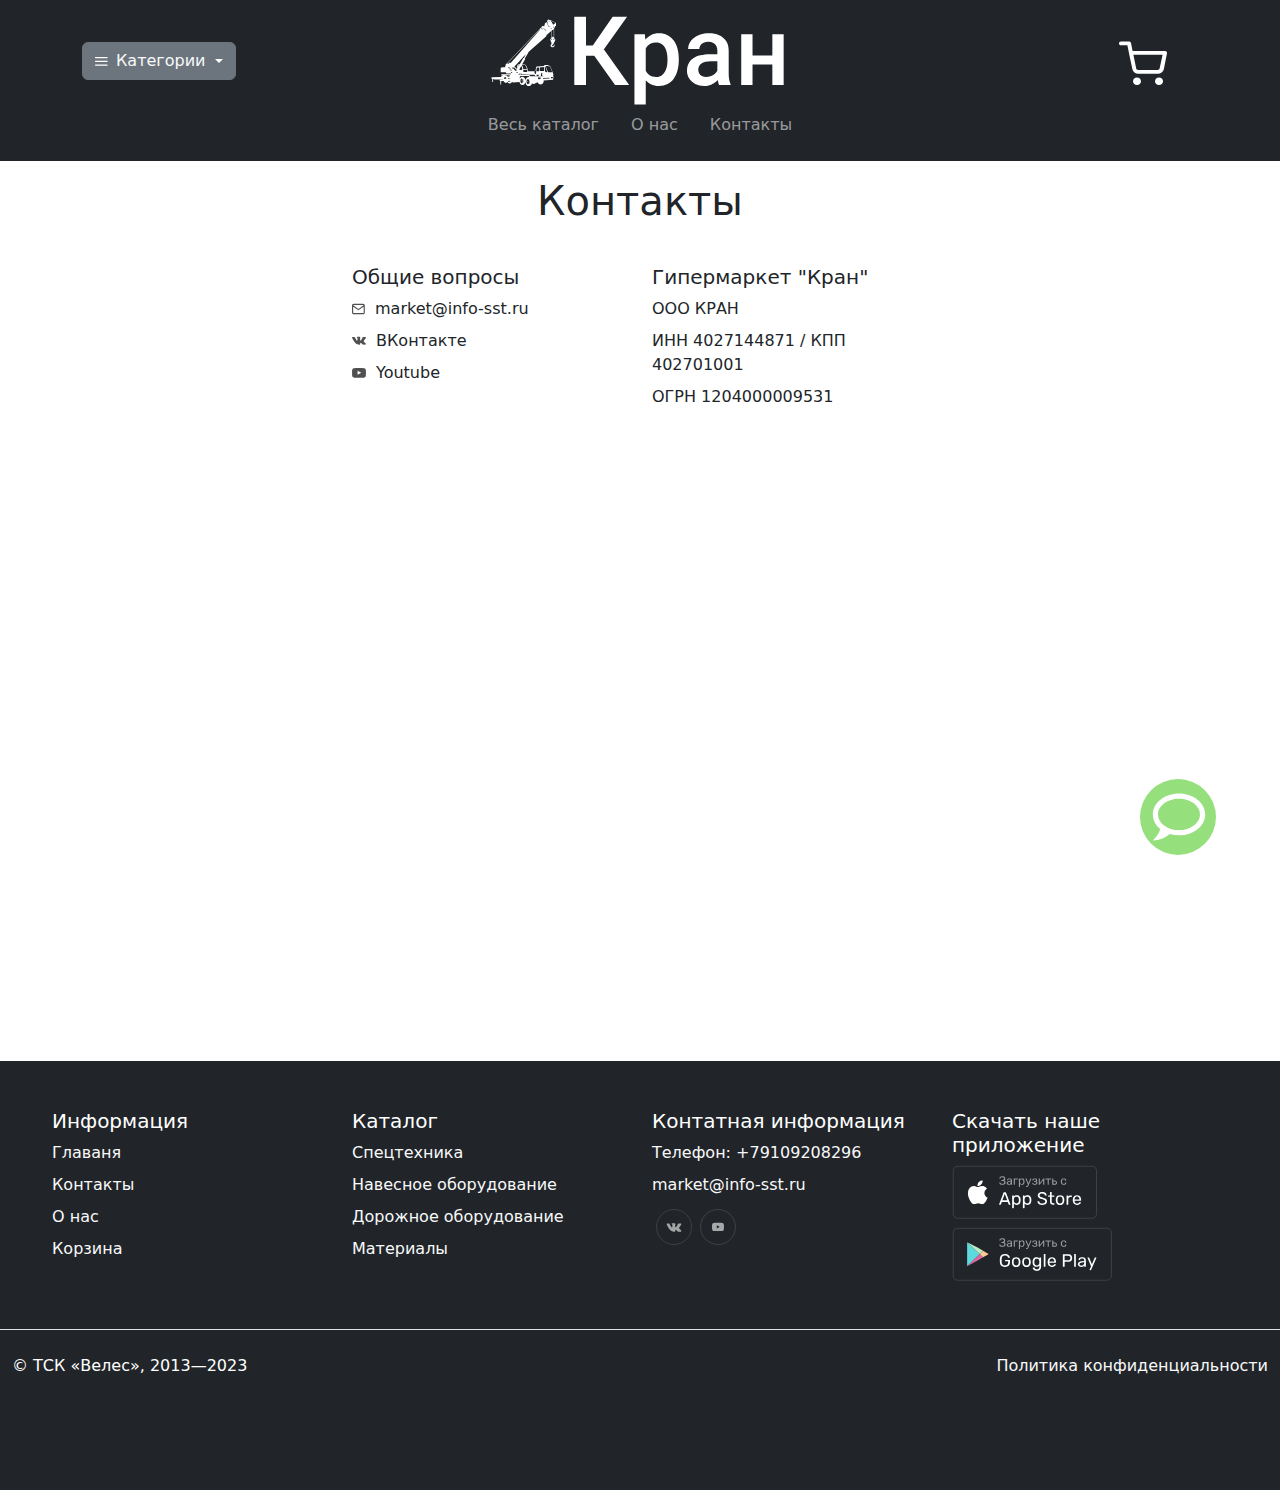
<file: contact.html>
<!DOCTYPE html>
<html lang="en">

<head>
  <meta charset="UTF-8">
  <meta name="viewport" content="width=device-width, initial-scale=1.0">
  <title>Контакты - компания Кран</title>
  <link rel="icon" type="image/x-icon" href="file/favicon.png">
  <script src="https://cdn.jsdelivr.net/npm/bootstrap@5.3.2/dist/js/bootstrap.bundle.min.js"
    integrity="sha384-C6RzsynM9kWDrMNeT87bh95OGNyZPhcTNXj1NW7RuBCsyN/o0jlpcV8Qyq46cDfL"
    crossorigin="anonymous"></script>
  <link href="css/bootstrap.css" rel="stylesheet">
  <link href="css/main.css" rel="stylesheet">
  <script src="js/card-icon.js"></script>
  <script src="js/scroll-top.js" defer></script>
  <script src="js/chat-bot.js" defer></script>

    <!-- Yandex.Metrika counter -->
    <script type="text/javascript" >
      (function(m,e,t,r,i,k,a){m[i]=m[i]||function(){(m[i].a=m[i].a||[]).push(arguments)};
      m[i].l=1*new Date();
      for (var j = 0; j < document.scripts.length; j++) {if (document.scripts[j].src === r) { return; }}
      k=e.createElement(t),a=e.getElementsByTagName(t)[0],k.async=1,k.src=r,a.parentNode.insertBefore(k,a)})
      (window, document, "script", "https://mc.yandex.ru/metrika/tag.js", "ym");
    
      ym(97394076, "init", {
           clickmap:true,
           trackLinks:true,
           accurateTrackBounce:true,
           webvisor:true
      });
      </script>
      <noscript><div><img src="https://mc.yandex.ru/watch/97394076" style="position:absolute; left:-9999px;" alt="" /></div></noscript>
    <!-- /Yandex.Metrika counter -->
</head>

<body onload="updateCardIcon()">
  <button type="button" class="btn btn-floating btn-lg" id="btn-back-to-top">
    ↑
  </button>
  <div class="chatbot-icon-container">
    <img src="file/icon-chatbot.svg" alt="" onclick="showDialog()">
  </div>
  <div class="chatbot-container" style="display: none;">
    <div class="chatbot-header-container">
      <svg xmlns="http://www.w3.org/2000/svg" width="339" height="86" viewBox="0 0 339 86" fill="none">
        <path
          d="M54.5 61.5C16.9 61.5 14.3333 86 -0.5 86C-16 68.3333 -37.5 20.6999 -37.5 -18.5001C-37.5 -67.5001 70 -18.5001 235.5 -18.5001C367.9 -18.5001 358.667 30 337.5 64C274.167 64 92.1 61.5 54.5 61.5Z"
          fill="#7BD85B" />
      </svg>
      <p class="chatbot-header-title">Задайте интересующий вопрос.</p>
      <button class="chatbot-header-close" type="button" onclick="closeDialog()">×</button>
    </div>
    <div class="chatbot-content-container">

    </div>
    <div class="chatbot-input-container">
      <svg xmlns="http://www.w3.org/2000/svg" width="339" height="101" viewBox="0 0 339 101" fill="none"
        style="position: absolute; bottom: -12px;">
        <path
          d="M57.928 26.9683C16.6792 26.9683 13.8634 0 -2.4094 0C-19.4136 19.4465 -43 71.8789 -43 115.028C-43 168.965 74.9322 115.028 256.493 115.028C401.741 115.028 391.612 61.6419 368.391 24.2164C298.912 24.2164 99.1768 26.9683 57.928 26.9683Z"
          fill="#7BD85B" />
      </svg>
      <input type="text" class="chatbot-input" placeholder="Введите вопрос">
      <img src="file/icon-send.svg" alt="" class="chatbot-input-send" onclick="sendMessage()">
    </div>
  </div>
  <header class="p-3 text-bg-dark">
    <div class="header-main container">
      <div class="header-category">
        <div class="dropdown">
          <button class="btn btn-secondary dropdown-toggle header-category-button" type="button"
            data-bs-toggle="dropdown" aria-expanded="false">
            <img src="file/icon-burger-menu.svg" alt="" class="header-category-button">
            <span class="text-light" header-category-button>Категории</span>
          </button>

          <div class="header-category-contaier dropdown-menu">
            <div class="header-category-row">
              <a class="dropdown-item header-category-item" href="catalog.html?special-equipment#1">
                <img src="file/category-special-equipment.png" alt="Спецтехника образец" class="header-category-item">
                <span class="header-category-item">Спецтехника</span>
              </a>
              <a class="dropdown-item header-category-item" href="catalog.html?special-attachments#1">
                <img src="file/category-attachments.png" alt="Навесное оборудование образец"
                  class="header-category-item">
                <span class="header-category-item">Навесное оборудование</sapn>
              </a>
            </div>
            <div class="header-category-row">
              <a class="dropdown-item header-category-item" href="catalog.html?road-equipment#1">
                <img src="file/category-road-equipment.png" alt="Дорожное оснащение образец"
                  class="header-category-item">
                <span class="header-category-item">Дорожное оснащение</span>
              </a>
              <a class="dropdown-item header-category-item" href="catalog.html?materials#1">
                <img src="file/category-materials.png" alt="Материалы оборудование образец"
                  class="header-category-item">
                <span class="header-category-item">Материалы</span>
              </a>
            </div>
          </div>
        </div>
      </div>
      <a href="index.html" class="header-link-home">
        <img src="file/logo.svg" alt="логотип" class="header-logo">
      </a>
      <a href="cart.html" class="header-link-card header-card">
        <img src="file/icon-card.svg" alt="корзина" class="header-card">
      </a>
    </div>
    <nav class="navbar navbar-dark bg-dark header-menu" aria-label="First navbar example">
      <div class="container-fluid">
        <button class="navbar-toggler header-navbar-toggler-mobile" type="button" data-bs-toggle="collapse"
          data-bs-target="#navbarsExample01" aria-controls="navbarsExample01" aria-expanded="false"
          aria-label="Toggle navigation">
          <span class="navbar-toggler-icon"></span>
        </button>

        <div class="collapse navbar-collapse" id="navbarsExample01">
          <ul class="navbar-nav me-auto mb-2">
            <li class="nav-item">
              <a class="nav-link" href="category.html">Каталог</a>
            </li>
            <ul class="me-auto mb-2 sub-list">
              <li class="nav-item">
                <a class="nav-link" href="catalog.html?special-equipment#1">Спецтехника</a>
              </li>
              <li class="nav-item">
                <a class="nav-link" href="catalog.html?special-attachments#1">Навесное оборудование</a>
              </li>
              <li class="nav-item">
                <a class="nav-link" href="catalog.html?road-equipment#1">Дорожное оснащение</a>
              </li>
              <li class="nav-item">
                <a class="nav-link" href="catalog.html?materials#1">Материалы</a>
              </li>
            </ul>
            <li class="nav-item">
              <a class="nav-link" href="about-us.html">О нас</a>
            </li>
            <li class="nav-item">
              <a class="nav-link" href="contact.html">Контакты</a>
            </li>
          </ul>
        </div>
      </div>
    </nav>
    <nav class="navbar-expand-md navbar-dark navbar-main">
      <div class="container-fluid">
        <div class="collapse navbar-collapse justify-content-md-center">
          <ul class="navbar-nav">
            <li class="nav-item nav-item-padding">
              <a class="nav-link" href="category.html">Весь каталог</a>
            </li>
            <li class="nav-item nav-item-padding">
              <a class="nav-link" href="about-us.html">О нас</a>
            </li>
            <li class="nav-item nav-item-padding">
              <a class="nav-link" href="contact.html">Контакты</a>
            </li>
          </ul>
        </div>
      </div>
    </nav>
  </header>

  <main class="container-xl">
    <h1 class="p-3 text-center">Контакты</h1>
    <div class="row justify-content-center p-3 contact-container">
      <div class="col-6 col-md-2 mb-3 contact-container-item">
        <h5>Общие вопросы</h5>
        <ul class="flex-column sub-list contact-list">
          <li class="mb-2">
            <img src="file/email.svg" alt="">
            <a href="mailto:market@info-sst.ru" class="nav-link text-dark">market@info-sst.ru</a>
          </li>
          <li class="mb-2">
            <img src="file/vk.svg" alt="">
            <a href="https://vk.com/" class="nav-link text-dark">ВКонтакте</a>
          </li>
          <li class="mb-2">
            <img src="file/youtube.svg" alt="">
            <a href="https://www.youtube.com/" class="nav-link text-dark">Youtube</a>
          </li>
        </ul>
      </div>

      <div class="col-6 col-md-2 mb-3 contact-container-item">
        <h5>Гипермаркет "Кран"</h5>
        <ul class="flex-column sub-list">
          <li class="mb-2"><span>ООО КРАН</span></li>
          <li class="mb-2"><span>ИНН 4027144871 / КПП 402701001</span></li>
          <li class="mb-2"><span>ОГРН 1204000009531</span></li>
        </ul>
      </div>
  </main>

  <footer class="py-5 bg-dark text-white btn-outline-light form-white container-fluid">
    <div class="row justify-content-center">
      <div class="col-6 col-md-2 mb-3 footer-item">
        <h5>Информация</h5>
        <ul class="nav flex-column">
          <li class="nav-item mb-2"><a href="index.html" class="nav-link p-0 text-light">Главаня</a></li>
          <li class="nav-item mb-2"><a href="contact.html" class="nav-link p-0 text-light">Контакты</a></li>
          <li class="nav-item mb-2"><a href="about-us.html" class="nav-link p-0 text-light">О нас</a></li>
          <li class="nav-item mb-2"><a href="cart.html" class="nav-link p-0 text-light">Корзина</a></li>
        </ul>
      </div>

      <div class="col-6 col-md-2 mb-3 footer-item">
        <h5>Каталог</h5>
        <ul class="nav flex-column">
          <li class="nav-item mb-2"><a href="category-special-equipment.html"
              class="nav-link p-0 text-light">Спецтехника</a></li>
          <li class="nav-item mb-2"><a href="category-attachments.html" class="nav-link p-0 text-light">Навесное
              оборудование</a></li>
          <li class="nav-item mb-2"><a href="category-road-equipment.html" class="nav-link p-0 text-light">Дорожное
              оборудование</a></li>
          <li class="nav-item mb-2"><a href="category-road-equipment.html" class="nav-link p-0 text-light">Материалы</a>
          </li>
        </ul>
      </div>

      <div class="col-6 col-md-2 mb-3 footer-item">
        <h5>Контатная информация</h5>
        <ul class="nav flex-column">
          <li class="nav-item mb-2"><a href="tel: +79109208296" class="nav-link p-0 text-light">Телефон:
              +79109208296</a></li>
          <li class="nav-item mb-2"><a href="mailto: market@info-sst.ru"
              class="nav-link p-0 text-light">market@info-sst.ru</a></li>
          <li class="nav-item mb-2 inline">
            <a href="https://vk.com/" class="nav-link p-1 text-light">
              <img src="file/vk-c.svg" alt="" class="footer-vk-icon">
            </a>
            <a href="https://www.youtube.com/" class="nav-link p-1 text-light">
              <img src="file/youtube-c.svg" alt="" class="footer-youtube-icon">
            </a>
          </li>
        </ul>
      </div>

      <div class="col-6 col-md-2 mb-3 footer-item">
        <h5>Скачать наше приложение</h5>
        <ul class="nav flex-column">
          <li class="nav-item mb-2"><a href="https://www.apple.com/ru/app-store/" class="nav-link p-0 text-light">
              <img src="file/app-store.svg" alt="" class="app-store">
            </a></li>
          <li class="nav-item mb-2"><a href="https://play.google.com/store/games?hl=ru&gl=US"
              class="nav-link p-0 text-light">
              <img src="file/google-play.svg" alt="" class="google-play">
            </a></li>
        </ul>
      </div>
      <div class="d-flex flex-column flex-sm-row justify-content-between py-4 my-4 border-top">
        <p>&copy; ТСК «Велес», 2013—2023</p>
        <a href="#" class="nav-link p-0 text-light">Политика конфиденциальности</a>
      </div>
    </div>
  </footer>
</body>

</html>
</file>
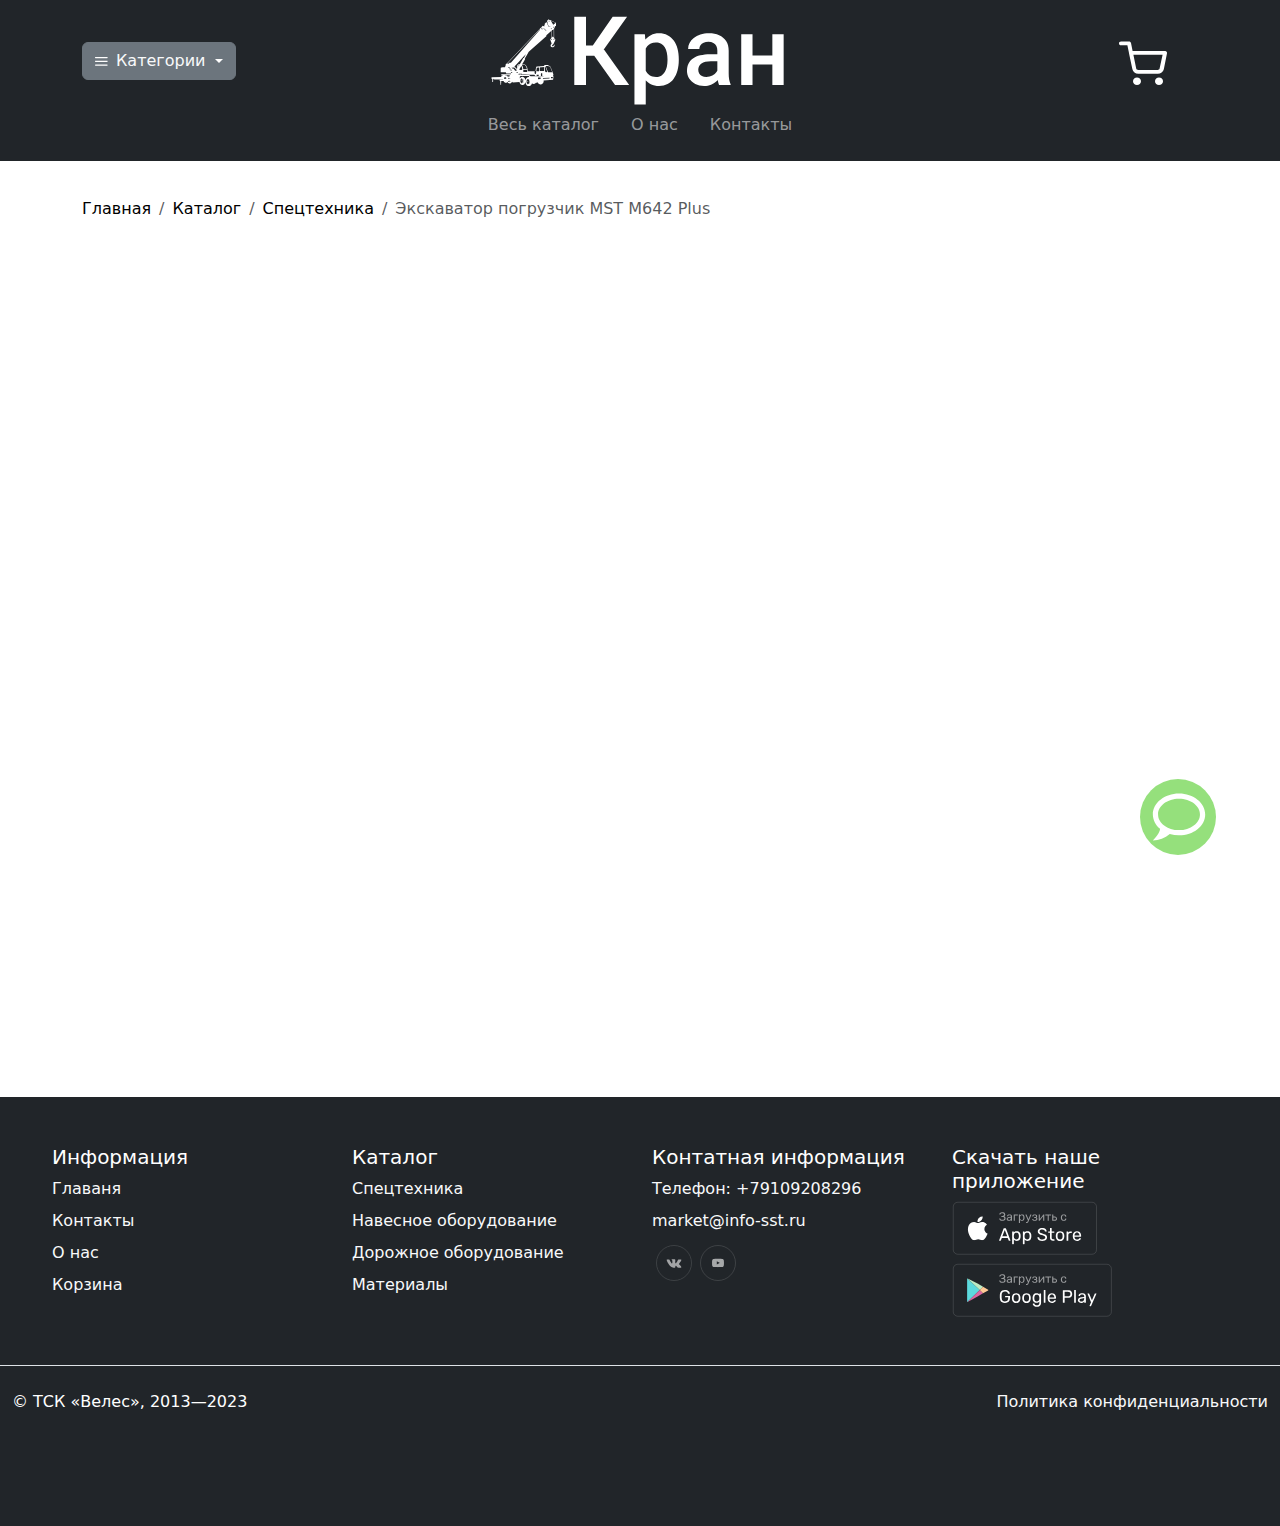
<file: product.html>
<!DOCTYPE html>
<html lang="en">

<head>
    <meta charset="UTF-8">
    <meta name="viewport" content="width=device-width, initial-scale=1.0">
    <title>Экскаватор погрузчик MST M642 Plus - компания Кран</title>
    <link rel="icon" type="image/x-icon" href="file/favicon.png">
    <script src="https://cdn.jsdelivr.net/npm/bootstrap@5.3.2/dist/js/bootstrap.bundle.min.js"
        integrity="sha384-C6RzsynM9kWDrMNeT87bh95OGNyZPhcTNXj1NW7RuBCsyN/o0jlpcV8Qyq46cDfL"
        crossorigin="anonymous"></script>
    <link href="css/bootstrap.css" rel="stylesheet">
    <link href="css/main.css" rel="stylesheet">
    <link href="css/product.css" rel="stylesheet">
    <script src="js/card.js"></script>
    <script src="js/card-icon.js"></script>
    <script src="js/scroll-top.js" defer></script>
    <script src="js/chat-bot.js" defer></script>
    <script src="js/product.js" defer></script>

      <!-- Yandex.Metrika counter -->
  <script type="text/javascript" >
    (function(m,e,t,r,i,k,a){m[i]=m[i]||function(){(m[i].a=m[i].a||[]).push(arguments)};
    m[i].l=1*new Date();
    for (var j = 0; j < document.scripts.length; j++) {if (document.scripts[j].src === r) { return; }}
    k=e.createElement(t),a=e.getElementsByTagName(t)[0],k.async=1,k.src=r,a.parentNode.insertBefore(k,a)})
    (window, document, "script", "https://mc.yandex.ru/metrika/tag.js", "ym");
  
    ym(97394076, "init", {
         clickmap:true,
         trackLinks:true,
         accurateTrackBounce:true,
         webvisor:true
    });
    </script>
    <noscript><div><img src="https://mc.yandex.ru/watch/97394076" style="position:absolute; left:-9999px;" alt="" /></div></noscript>
  <!-- /Yandex.Metrika counter -->
</head>

<body onload="updateCardIcon(); initProductPage(window.location.search.slice(1))">
    <button type="button" class="btn btn-floating btn-lg" id="btn-back-to-top">
        ↑
    </button>
    <div class="chatbot-icon-container">
        <img src="file/icon-chatbot.svg" alt="" onclick="showDialog()">
    </div>
    <div class="chatbot-container" style="display: none;">
        <div class="chatbot-header-container">
            <svg xmlns="http://www.w3.org/2000/svg" width="339" height="86" viewBox="0 0 339 86" fill="none">
                <path
                    d="M54.5 61.5C16.9 61.5 14.3333 86 -0.5 86C-16 68.3333 -37.5 20.6999 -37.5 -18.5001C-37.5 -67.5001 70 -18.5001 235.5 -18.5001C367.9 -18.5001 358.667 30 337.5 64C274.167 64 92.1 61.5 54.5 61.5Z"
                    fill="#7BD85B" />
            </svg>
            <p class="chatbot-header-title">Задайте интересующий вопрос.</p>
            <button class="chatbot-header-close" type="button" onclick="closeDialog()">×</button>
        </div>
        <div class="chatbot-content-container">

        </div>
        <div class="chatbot-input-container">
            <svg xmlns="http://www.w3.org/2000/svg" width="339" height="101" viewBox="0 0 339 101" fill="none"
                style="position: absolute; bottom: -12px;">
                <path
                    d="M57.928 26.9683C16.6792 26.9683 13.8634 0 -2.4094 0C-19.4136 19.4465 -43 71.8789 -43 115.028C-43 168.965 74.9322 115.028 256.493 115.028C401.741 115.028 391.612 61.6419 368.391 24.2164C298.912 24.2164 99.1768 26.9683 57.928 26.9683Z"
                    fill="#7BD85B" />
            </svg>
            <input type="text" class="chatbot-input" placeholder="Введите вопрос">
            <img src="file/icon-send.svg" alt="" class="chatbot-input-send" onclick="sendMessage()">
        </div>
    </div>
    <header class="p-3 text-bg-dark">
        <div class="header-main container">
            <div class="header-category">
                <div class="dropdown">
                    <button class="btn btn-secondary dropdown-toggle header-category-button" type="button"
                        data-bs-toggle="dropdown" aria-expanded="false">
                        <img src="file/icon-burger-menu.svg" alt="" class="header-category-button">
                        <span class="text-light" header-category-button>Категории</span>
                    </button>

                    <div class="header-category-contaier dropdown-menu">
                        <div class="header-category-row">
                            <a class="dropdown-item header-category-item" href="catalog.html?special-equipment#1">
                                <img src="file/category-special-equipment.png" alt="Спецтехника образец"
                                    class="header-category-item">
                                <span class="header-category-item">Спецтехника</span>
                            </a>
                            <a class="dropdown-item header-category-item" href="catalog.html?special-attachments#1">
                                <img src="file/category-attachments.png" alt="Навесное оборудование образец"
                                    class="header-category-item">
                                <span class="header-category-item">Навесное оборудование</sapn>
                            </a>
                        </div>
                        <div class="header-category-row">
                            <a class="dropdown-item header-category-item" href="catalog.html?road-equipment#1">
                                <img src="file/category-road-equipment.png" alt="Дорожное оснащение образец"
                                    class="header-category-item">
                                <span class="header-category-item">Дорожное оснащение</span>
                            </a>
                            <a class="dropdown-item header-category-item" href="catalog.html?materials#1">
                                <img src="file/category-materials.png" alt="Материалы оборудование образец"
                                    class="header-category-item">
                                <span class="header-category-item">Материалы</span>
                            </a>
                        </div>
                    </div>
                </div>
            </div>
            <a href="index.html" class="header-link-home">
                <img src="file/logo.svg" alt="логотип" class="header-logo">
            </a>
            <a href="cart.html" class="header-link-card header-card">
                <img src="file/icon-card.svg" alt="корзина" class="header-card">
            </a>
        </div>
        <nav class="navbar navbar-dark bg-dark header-menu" aria-label="First navbar example">
            <div class="container-fluid">
                <button class="navbar-toggler header-navbar-toggler-mobile" type="button" data-bs-toggle="collapse"
                    data-bs-target="#navbarsExample01" aria-controls="navbarsExample01" aria-expanded="false"
                    aria-label="Toggle navigation">
                    <span class="navbar-toggler-icon"></span>
                </button>

                <div class="collapse navbar-collapse" id="navbarsExample01">
                    <ul class="navbar-nav me-auto mb-2">
                        <li class="nav-item">
                            <a class="nav-link" href="category.html">Каталог</a>
                        </li>
                        <ul class="me-auto mb-2 sub-list">
                            <li class="nav-item">
                                <a class="nav-link" href="catalog.html?special-equipment#1">Спецтехника</a>
                            </li>
                            <li class="nav-item">
                                <a class="nav-link" href="catalog.html?special-attachments#1">Навесное оборудование</a>
                            </li>
                            <li class="nav-item">
                                <a class="nav-link" href="catalog.html?road-equipment#1">Дорожное оснащение</a>
                            </li>
                            <li class="nav-item">
                                <a class="nav-link" href="catalog.html?materials#1">Материалы</a>
                            </li>
                        </ul>
                        <li class="nav-item">
                            <a class="nav-link" href="about-us.html">О нас</a>
                        </li>
                        <li class="nav-item">
                            <a class="nav-link" href="contact.html">Контакты</a>
                        </li>
                    </ul>
                </div>
            </div>
        </nav>
        <nav class="navbar-expand-md navbar-dark navbar-main">
            <div class="container-fluid">
                <div class="collapse navbar-collapse justify-content-md-center">
                    <ul class="navbar-nav">
                        <li class="nav-item nav-item-padding">
                            <a class="nav-link" href="category.html">Весь каталог</a>
                        </li>
                        <li class="nav-item nav-item-padding">
                            <a class="nav-link" href="about-us.html">О нас</a>
                        </li>
                        <li class="nav-item nav-item-padding">
                            <a class="nav-link" href="contact.html">Контакты</a>
                        </li>
                    </ul>
                </div>
            </div>
        </nav>
    </header>

    <main class="container-xl product-main-container">
        <nav class="breadcrumb-main">
            <ol class="breadcrumb">
                <li class="breadcrumb-item"><a href="index.html">Главная</a></li>
                <li class="breadcrumb-item"><a href="category.html">Каталог</a></li>
                <li class="breadcrumb-item"><a href="category-special-equipment.html"
                        class="breadcrumb-product-category">Спецтехника</a></li>
                <li class="breadcrumb-item active breadcrumb-product" aria-current="page">Экскаватор погрузчик MST M642
                    Plus</li>
            </ol>
        </nav>

        <div class="product-content-container">

        </div>
    </main>

    <footer class="py-5 bg-dark text-white btn-outline-light form-white container-fluid">
        <div class="row justify-content-center">
            <div class="col-6 col-md-2 mb-3 footer-item">
                <h5>Информация</h5>
                <ul class="nav flex-column">
                    <li class="nav-item mb-2"><a href="index.html" class="nav-link p-0 text-light">Главаня</a></li>
                    <li class="nav-item mb-2"><a href="contact.html" class="nav-link p-0 text-light">Контакты</a></li>
                    <li class="nav-item mb-2"><a href="about-us.html" class="nav-link p-0 text-light">О нас</a></li>
                    <li class="nav-item mb-2"><a href="cart.html" class="nav-link p-0 text-light">Корзина</a></li>
                </ul>
            </div>

            <div class="col-6 col-md-2 mb-3 footer-item">
                <h5>Каталог</h5>
                <ul class="nav flex-column">
                    <li class="nav-item mb-2"><a href="category-special-equipment.html"
                            class="nav-link p-0 text-light">Спецтехника</a></li>
                    <li class="nav-item mb-2"><a href="category-attachments.html"
                            class="nav-link p-0 text-light">Навесное оборудование</a></li>
                    <li class="nav-item mb-2"><a href="category-road-equipment.html"
                            class="nav-link p-0 text-light">Дорожное оборудование</a></li>
                    <li class="nav-item mb-2"><a href="category-road-equipment.html"
                            class="nav-link p-0 text-light">Материалы</a></li>
                </ul>
            </div>

            <div class="col-6 col-md-2 mb-3 footer-item">
                <h5>Контатная информация</h5>
                <ul class="nav flex-column">
                    <li class="nav-item mb-2"><a href="tel: +79109208296" class="nav-link p-0 text-light">Телефон:
                            +79109208296</a></li>
                    <li class="nav-item mb-2"><a href="mailto: market@info-sst.ru"
                            class="nav-link p-0 text-light">market@info-sst.ru</a></li>
                    <li class="nav-item mb-2 inline">
                        <a href="https://vk.com/" class="nav-link p-1 text-light">
                            <img src="file/vk-c.svg" alt="" class="footer-vk-icon">
                        </a>
                        <a href="https://www.youtube.com/" class="nav-link p-1 text-light">
                            <img src="file/youtube-c.svg" alt="" class="footer-youtube-icon">
                        </a>
                    </li>
                </ul>
            </div>

            <div class="col-6 col-md-2 mb-3 footer-item">
                <h5>Скачать наше приложение</h5>
                <ul class="nav flex-column">
                    <li class="nav-item mb-2"><a href="https://www.apple.com/ru/app-store/"
                            class="nav-link p-0 text-light">
                            <img src="file/app-store.svg" alt="" class="app-store">
                        </a></li>
                    <li class="nav-item mb-2"><a href="https://play.google.com/store/games?hl=ru&gl=US"
                            class="nav-link p-0 text-light">
                            <img src="file/google-play.svg" alt="" class="google-play">
                        </a></li>
                </ul>
            </div>
            <div class="d-flex flex-column flex-sm-row justify-content-between py-4 my-4 border-top">
                <p>&copy; ТСК «Велес», 2013—2023</p>
                <a href="#" class="nav-link p-0 text-light">Политика конфиденциальности</a>
            </div>
        </div>
    </footer>
</body>

</html>
</file>
<file: css/main.css>
#btn-back-to-top {
    position: fixed;
    right: calc(8% + 45px);
    bottom: calc(5% + 10px);
    z-index: 50;
    font-size: 2em;
    display: none;
    color: #8c8c8c;
    height: 49px;
    background: #ffffff1f;
    width: 46px;
    padding: 0;
}

@media screen and (max-width: 1440px) {

    #btn-back-to-top {
        right: calc(5%);
        bottom: calc(5% + 100px);
    }
}

.chatbot-icon-container {
    position: fixed;
    right: 5%;
    bottom: 5%;
    z-index: 100;
}

.chatbot-container {
    position: fixed;
    right: 5%;
    bottom: 5%;
    z-index: 150;
    width: 290px;
    height: 520px;
    border-radius: 18px;
    overflow: hidden;
    background: #FFF;
    box-shadow: 0px 4px 6px 1px rgba(0, 0, 0, 0.25);
}

.chatbot-header-container {
    height: 60px;
    position: relative;
}

.chatbot-header-title {
    position: absolute;
    right: 0px;
    left: 10px;
    top: 24px;
    text-align: left;
    color: white;
    font-weight: bold;
}

.chatbot-header-close {
    position: absolute;
    border: medium none;
    background-color: transparent;
    right: 4px;
    top: -4px;
    font-size: 1.5em;
    color: white;
}

.chatbot-content-container {
    height: calc(520px - 60px - 60px);
    overflow-y: scroll;
}

.chatbot-content-item {
    margin: 8px 0px;
    padding: 4px 8px 4px 16px;
    border-left: 6px solid #7ad85b8e;
}

.chatbot-content-item-client {
    margin: 8px 0px;
    padding: 4px 8px 4px 16px;
    border-right: 6px solid #d85b5b8e;
}

.chatbot-content-item p {
    margin: 0;
}

.chatbot-content-item-client p {
    margin: 0;
}

.chatbot-input-container {
    height: 60px;
}

.chatbot-content-container::-webkit-scrollbar {
    width: 8px;
    background-color: #f9f9fd;
}
.chatbot-content-container::-webkit-scrollbar {
    width: 8px;
    background-color: #ffffff;
}
.chatbot-content-container::-webkit-scrollbar-thumb {
    border-radius: 10px;
    background: #7ad85ba0;
}


.chatbot-input {
    all: unset;
    background-color: white;
    position: absolute;
    z-index: 200;
    left: 10px;
    bottom: 15px;
    width: 216px;
    height: 25px;
    border-radius: 5px;
    border-color: inherit;
    -webkit-box-shadow: none;
    box-shadow: none;
    padding: 5px;
}

.chatbot-input-send {
    position: absolute;
    z-index: 200;
    right: 10px;
    bottom: 12px;
}

.chatbot-start-message-container {
    display: flex;
    flex-direction: column;
}

.chatbot-start-message-container button {
    background-color: #f1f1f1;
    color: rgb(0, 0, 0);
    padding: 5px;
    text-align: center;
    border: none;
    margin: 2px;
    border-radius: 5px;
    overflow: hidden;
}


@-webkit-keyframes swing {
    15% {
        -webkit-transform: translateX(5px);
        transform: translateX(5px);
    }

    30% {
        -webkit-transform: translateX(-5px);
        transform: translateX(-5px);
    }

    40% {
        -webkit-transform: translateX(6px);
        transform: translateX(6px);
    }

    50% {
        -webkit-transform: translateX(-6px);
        transform: translateX(-6px);
    }

    65% {
        -webkit-transform: translateX(3px);
        transform: translateX(3px);
    }

    100% {
        -webkit-transform: translateX(0);
        transform: translateX(0);
    }
}

@keyframes swing {
    15% {
        -webkit-transform: translateX(5px);
        transform: translateX(5px);
    }

    30% {
        -webkit-transform: translateX(-5px);
        transform: translateX(-5px);
    }

    40% {
        -webkit-transform: translateX(3px);
        transform: translateX(3px);
    }

    50% {
        -webkit-transform: translateX(-3px);
        transform: translateX(-3px);
    }

    65% {
        -webkit-transform: translateX(3px);
        transform: translateX(3px);
    }

    100% {
        -webkit-transform: translateX(0);
        transform: translateX(0);
    }
}

.chatbot-icon-container:hover {
    -webkit-animation: swing 0.6s ease;
    animation: swing 0.6s ease;
    -webkit-animation-iteration-count: 1;
    animation-iteration-count: 1;
}


.header-main {
    width: 100%;
    display: flex;
    justify-content: space-between;
}

.header-category-button {
    display: flex;
    align-items: center;
    justify-content: space-between;

}

.header-category-button img {
    height: 16px;
    width: 16px;
}

.header-category-button span {
    vertical-align: inherit;
    padding: 0px 5px;
}


.header-category {
    display: flex;
    align-self: center;
    width: 110px;
}

.header-logo {
    display: flex;
}

.header-card {
    display: flex;
    align-self: center;
    height: 48px;
    width: 110px;
    transition: 1s;
}

.header-card:hover {
    transform: scale(1.05);
}

.header-category-contaier {
    flex-direction: column;
}

.header-category-row {
    display: flex;
    flex-direction: row;
}

.header-category-item {
    display: flex;
    flex-direction: column;
    margin: 4px;
    border-radius: 5px;
}

.header-category-item img {
    width: 95px;
    height: 95px;
    align-self: center;
}

.header-category-item span {
    white-space: pre-wrap;
    text-align: center;
    height: 60px;
}

.header-category-item-wrapper {
    flex-wrap: wrap;
}

.nav-item-padding {
    padding: 0px 16px;
}

.header-menu {
    display: none;
}

@media (max-width: 767px) {
    .header-category-button {
        display: none;
    }

    .header-menu {
        display: flex;
    }

    .header-card {
        display: flex;
        align-self: center;
        height: 48px;
        width: 48px;
        position: absolute;
        right: 16px;
    }

    .header-main {
        justify-content: center;
    }

    .header-category {
        width: 0px;
    }
}

@media (max-width: 488px) {
    .header-logo {
        opacity: 0;
        width: 1px;
        height: 90px;
    }
}

.navbar-main {
    justify-content: center !important;
}

.header-navbar-toggler-mobile {
    position: absolute;
    top: -64px;
}

.inline {
    display: flex;
    flex-direction: row;
}

.sub-list {
    padding: 0 0 0 0;
    margin: 0 0 0 0;
}

.sub-list li {
    list-style: none;
    padding: 0 0 0 0;
    margin: 0 0 0 0;
}

main {
    box-sizing: border-box;
    min-height: 100%;
}

html,
body {
    height: 100%;
}

.footer-item {
    width: 300px;
}

.footer-vk-icon {
    transition: 1s;
    filter: grayscale(1) brightness(2);
}

.footer-vk-icon:hover {
    filter: grayscale(0) brightness(1);
}

.footer-youtube-icon {
    transition: 1s;
    filter: grayscale(1) brightness(5);
}

.footer-youtube-icon:hover {
    filter: grayscale(0) brightness(1);
}


.paralax {
    background-image: url(../file/parallax.jpg);
    background-attachment: fixed;
    background-repeat: no-repeat;
    background-size: cover;
    width: 100%;
    height: 488px;
    background-position: bottom 431px right 0px;
    margin: 16px 0px;
}


.contact-list li {
    display: flex;
    flex-direction: row;
    align-self: center;
}

.contact-list img {
    margin-right: 10px;
}

.contact-container {
    display: flex;
    flex-direction: row;
}

.contact-container-item {
    width: 300px
}

.carousel-main {
    width: 90%;
}

.carousel-main-item {
    height: 100%;
    background: #000;
}

.carousel-main-item img {
    opacity: 0.6;
}

.carousel-main-item span {
    position: absolute;
    left: 50%;
    top: 50%;
    transform: translate(-50%, -50%);

    font-size: 1.8em;
    text-align: center;
}

.carousel-main-control-prev {
    width: auto;
    left: -5%;
}

.carousel-main-control-next {
    width: auto;
    right: -5%;
}

@media (max-width: 1200px) {
    .carousel-main-control-prev {
        left: 2%;
        filter: invert(1);
    }

    .carousel-main-control-next {
        right: 2%;
        filter: invert(1);
    }

    .carousel-main {
        width: 100%;
    }
}

.container-main {
    display: flex;
    flex-direction: column;
    align-items: center;
}

.main-title {
    margin: 48px 0px;
    text-align: center;
}

.main-block-2 {
    display: flex;
    flex-direction: row;
    margin: 48px 0px;
}

.main-block-2 img {
    max-height: 314px;
    max-width: 652px;
    width: 100%;
}

@media (max-width: 1200px) {
    .main-block-2 {
        display: flex;
        flex-direction: column;
        align-items: center;
    }

    .main-block-2-container h2 {
        text-align: center;
    }
}

.main-block-2-container {
    display: flex;
    flex-direction: column;
    margin-right: 36px;
}

.main-block-3 {
    margin: 0px 0px 48px 0px;
    justify-content: center;
}


.main-block-3-card {
    display: flex;
    flex-direction: column;
    align-items: center;

    margin: 0px 50px;

    width: 200px;
}

.main-block-3-card img {
    width: 90px;
    height: 90px;
}

.main-block-3-card h3 {
    text-align: center;
}

.main-block-3-card span {
    color: #999;
    text-align: center;
    font-size: 14px;
    font-style: normal;
    font-weight: 400;
}

.main-block-4 {
    display: flex;
    flex-direction: column;
    align-items: center;
    margin-bottom: 40px;
}

.main-block-4-title {
    margin-bottom: 26px;
    text-align: center;
}

.main-card {
    padding: 0px;
    width: 260px;
    margin: 5px 10px;
}

.main-card-body {
    padding: 0px;
    display: flex;
    flex-direction: column;
    text-align: center;
}

.main-card-img {
    width: 258.5px;
    margin-bottom: 6px;
}

.main-card-category {
    color: #999999;
}

.main-card-name {
    margin-top: 6px;
    margin-bottom: 6px;
    padding-left: 10px;
    padding-right: 10px;
    text-decoration: none;
    flex: 1;
}

.main-card-ttx {
    color: #999999;
}

.main-card-ttx p {
    margin: 0px;
}

.main-card-price {
    padding: 5px 10px;
    background-color: #FFF6E3;
    margin-left: auto;
    margin-right: auto;
    border-radius: 5px;
    margin-top: 20px;
    margin-bottom: 20px;
}


.main-modal {
    max-width: 880px;
}

.main-modal-content {
    display: flex;
    flex-direction: column;
}

.main-modal-content-contaiter {

    display: flex;
    flex-direction: row;
}

.modal-main-img {
    width: 260px;
    height: 195px;
    border-radius: 5px;
}

.modal-main-ttx-container {
    display: flex;
    flex-direction: row;
    justify-content: space-between;
    flex: 20;
    margin-top: 10px;
}

.modal-main-ttx:not(:last-child) {
    margin-right: 10px;
}

.main-modal-content-1 {
    display: flex;
    flex-direction: column;
    justify-content: space-between;
    margin-right: 24px;
    width: 260px;
}

.modal-main-count-container {
    height: 36px;
    width: 260px;
    display: flex;
    justify-content: space-between;
    align-items: center;
    margin-right: 24px;
}

.modal-main-count-container input {
    height: 100%;
    width: 60%;
}

.modal-main-action-container {
    display: flex;
    flex-direction: row;
    justify-content: space-between;
    flex: 1;
}

.main-modal-content-2 {
    display: flex;
    flex-direction: column;
    justify-content: space-between;
    width: 100%;
}

.main-modal-content-2 h2 {
    flex: 1;
    font-size: 1.325rem;
}

.main-modal-price {
    font-size: 1.2em;
}

.main-modal-close {
    position: absolute;
    border: medium none;
    background-color: transparent;
    right: 3px;
    top: -3px;
    font-size: 1.3em;
    opacity: 0.6;
}

.modal-main-action {
    display: flex;
    flex: 1;
    flex-direction: row;
    justify-content: space-between;
    align-items: center;
    margin-top: 16px;
}

.modal {
    text-align: center;
}

.modal-dialog {
    display: inline-block;
    text-align: left;
    vertical-align: middle;
}

@media screen and (min-width: 825px) {
    .modal:before {
        display: inline-block;
        vertical-align: middle;
        content: " ";
        height: 100%;
    }
}

@media screen and (max-width: 825px) {
    .main-modal-content-contaiter {
        flex-direction: column;
    }

    .modal-main-ttx-container {
        flex-direction: column;
        margin-top: 5px;
    }

    .modal-main-ttx:not(:last-child) {
        margin-bottom: 10px;
    }

    .modal-main-ttx-title {
        margin-bottom: 0px;
    }

    .modal-main-action {
        flex-direction: column;
    }

    .main-modal-content-1 {
        margin-right: 0px;
        margin-bottom: 10px;
        width: auto;
    }

    .modal-main-count-container {
        margin-right: 0px;
    }

    .modal-main-img {
        width: 100%;
        height: auto;
    }

    .main-modal-close {
        right: -2px;
        top: -8px;
    }

    .modal-main-action-container {
        display: flex;
        flex-direction: row-reverse;
        justify-content: space-between;
        width: 100%;
        margin-top: 10px;
    }

    .modal-main-count-container {
        height: 36px;
        width: 100%;
        display: flex;
        justify-content: space-between;
        align-items: center;
    }
}


.breadcrumb-main a {
    text-decoration: none;
    color: black;
}

@media screen and (max-width: 1132px) {
    .main-block-4-container {
        width: 560px;
    }
}

@media screen and (max-width: 650px) {
    .main-block-4-container {
        width: 280px;
    }
}

.chatbot-content-button {
    text-align: start;
    border: solid 1px gray;
    margin: 4px 0px;
}
</file>
<file: css/card.css>
.delete-item-btn {
    color: #f00;
    border: medium none;
    background-color: transparent;
    font-size: 1.5em;
}

.table-product {
    display: flex;
    flex-direction: row;
    align-items: center;
    text-decoration: none;
}

.table-product-img {
    display: flex;
    height: 64px;
}

.table-product-p {
    margin: 0px;
    margin-left: 12px;
    text-align: start;
}


.table-delete-item {
    text-align: end !important;
}

table,
thead,
tr,
tbody,
th,
td {
  text-align: center;
}

.table td {
  text-align: center;
}

.table > tbody > tr > td {
    vertical-align: middle;
}

.card-end-block {
    display: flex;
    flex-direction: column;
    justify-content: end;
    align-items: end;
}





.table-item-mobile {
    margin-bottom: 16px;
}

.table-product-mobile {
    padding: 8px;
    display: flex;
    flex-direction: row;
    align-items: center;
    justify-content: space-between;
}

.table-product-mobile a {
    display: flex;
    flex-direction: row;
    align-items: center;
    text-decoration: none;
    justify-content: space-between;
}

.table-product-p-mobile {
    margin: 0px;
    margin-left: 12px;
    text-align: start;
    font-weight: bold;
}

.table-product-data {
    display: flex;
    flex-direction: row;
    height: 30px;
}

.table-product-data p {
    width: 100px;
}

.table-mobile {
    display: none;
}

.table-delete-item-mobile {
    margin: 16px 0px;
    margin-left: auto;
    display: none;
}

@media screen and (max-width: 700px) { 
    .table {
        display: none;
    }

    .table-mobile {
        display: block;
    }

    .table-delete-item-mobile {
        display: flex;
    }
}

.card-quantity-action {
    font-size: 1.5em;
    margin: 0px 6px;
    color: gray;
    cursor: pointer;
    position: relative;
    transform: translateY(-25%);
}

.card-quantity-action-d {
    font-size: 1.5em;
    margin: 0px 6px;
    color: gray;
    cursor: pointer;
}
</file>
<file: css/category.css>
.category-item {
    display: flex;
    flex-direction: column;
    justify-content: space-around;
    margin: 4px;
    border-radius: 5px;
    width: 180px;
    text-decoration: none;
}

.category-item span {
    text-align: center;
}

.pagination-category {
    display: flex;
    margin-top: 10px;
}

.container-category {
    width: 1100px;
    margin: 0px auto;
}

@media screen and (max-width: 1100px) {
    .container-category {
        width: 545px;
    }
}

@media screen and (max-width: 545px) {
    .container-category {
        width: 250px;
    }
    .pagination-category {
        justify-content: center;
    }
}
</file>
<file: css/product.css>
.product-main-container {
    margin: 0px auto;
    margin-top: 36px;
}

.product-img-container {
    padding: 0;
    width: 520px;
    height: 100%;
    border-radius: 5px;
    overflow: hidden;
}

.product-img-container img {
    width: 520px;
}

.product-container {
    width: auto;
    max-width: 700px;
    max-height: 390px;
    margin-left: 36px;
    display: flex;
    flex-direction: column;
}

.product-category {
    display: flex;
    align-items: center;
}

.product-category span {
    margin-left: 10px;
    font-size: 0.9em;
}

.product-ttx {
    max-width: 300px;
}

.product-ttx-other-container {
    max-width: 300px;
}

.product-action {
    display: flex;
    flex-direction: row;
    margin-top: auto;
}

.product-action a {
    width: 100%;
}

.product-action button {
    width: 100%;
    height: 100%;
}

.product-action-container {
    display: flex;
    flex-direction: column;
    width: 100%;
    margin-right: 16px;
}

.product-action-container span {
    margin-bottom: 6px;
}

.product-ttx-other-container span {
    font-weight: bold;
}

@media screen and (max-width: 1400px) { 
    .product-container {
        margin: 16px 0px 0px 0px;
        padding: 0;
        width: 100%;
    }
}

@media screen and (max-width: 510px) { 
    .product-action {
        flex-direction: column;
    }

    .product-action-container {
        margin: 0px;
        margin-bottom: 8px;
    }

    .product-img-container {
        padding: 0;
        width: 100%;
    }

    .product-img-container img {
        width: 100%;
    }

    .product-ttx-container {
        width: 100%;
    }
}
</file>
